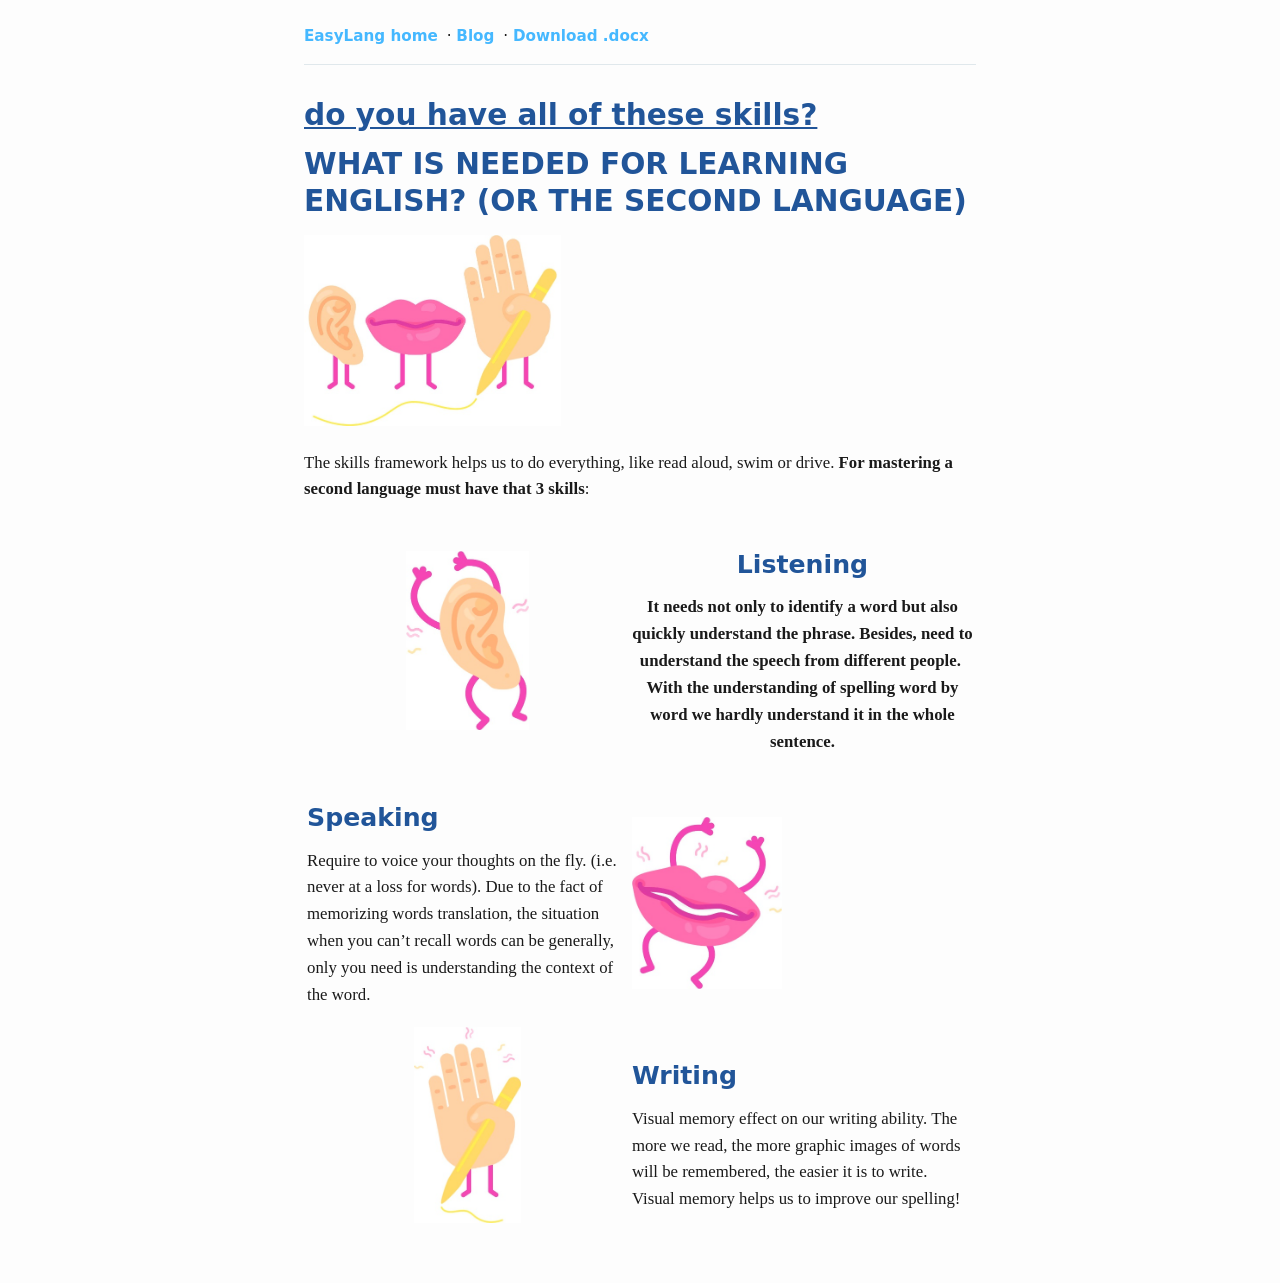
<file: blog/1-what-is-needed-for-learning-english/index.html>
<!DOCTYPE html>
<html lang="en">
<head>
  <meta charset="UTF-8">
  <meta name="viewport" content="width=device-width, initial-scale=1.0">
  <meta name="description" content="do you have all of these skills? WHAT IS NEEDED FOR LEARNING ENGLISH? (OR THE SECOND LANGUAGE) [language skills] The skills framework helps us to do…">
  <meta name="keywords" content="learn languages with YouTube, learn languages with Netflix, language learning, YouTube language learning, Netflix language learning, language learning app, subtitles, vocabulary, EasyLang">
  <meta name="robots" content="index,follow">
  <link rel="canonical" href="https://easylang.app/blog/1-what-is-needed-for-learning-english/">
  <title>WHAT IS NEEDED FOR LEARNING ENGLISH — EasyLang blog</title>
  <meta property="og:type" content="article">
  <meta property="og:url" content="https://easylang.app/blog/1-what-is-needed-for-learning-english/">
  <meta property="og:title" content="WHAT IS NEEDED FOR LEARNING ENGLISH — EasyLang blog">
  <meta property="og:description" content="do you have all of these skills? WHAT IS NEEDED FOR LEARNING ENGLISH? (OR THE SECOND LANGUAGE) [language skills] The skills framework helps us to do…">
  <link rel="shortcut icon" href="../../img/logo/icon128.png" type="image/png">
  <link rel="stylesheet" href="../article.css">
</head>
<body>
  <nav class="top-nav" aria-label="Blog navigation">
    <a href="../../index.html">EasyLang home</a> ·
    <a href="../index.html">Blog</a> ·
    <a href="../blog-articles/1%20WHAT%20IS%20NEEDED%20FOR%20LEARNING%20ENGLISH.docx" download>Download .docx</a>
  </nav>
  <article class="post">
<h1 id="do-you-have-all-of-these-skills"><u>do you have all of these
skills?</u></h1>
<h1 id="what-is-needed-for-learning-english-or-the-second-language">WHAT
IS NEEDED FOR LEARNING ENGLISH? (OR THE SECOND LANGUAGE)</h1>
<p><img src="./media/image1.jpeg"
style="width:2.67454in;height:1.99869in" alt="language skills" /></p>
<p>The skills framework helps us to do everything, like read aloud, swim
or drive. <strong>For mastering a second language must have that 3
skills</strong>:</p>
<table style="width:100%;">
<colgroup>
<col style="width: 48%" />
<col style="width: 51%" />
</colgroup>
<thead>
<tr>
<th style="text-align: center;"><img src="./media/image2.jpeg"
style="width:1.28788in;height:1.85989in"
alt="https://easylang.app/blog/wp-content/uploads/2019/06/Articleillustration12-709x1024.jpg" /></th>
<th><h2 id="listening"><strong>Listening</strong></h2>
<p>It needs not only to identify a word but also quickly understand the
phrase. Besides, need to understand the speech from different
people. <br />
With the understanding of spelling word by word we hardly understand it
in the whole sentence.</p></th>
</tr>
</thead>
<tbody>
<tr>
<td><h2 id="speaking"><strong>Speaking</strong></h2>
<p>Require to voice your thoughts on the fly. (i.e. never at a loss for
words). Due to the fact of memorizing words translation, the situation
when you can’t recall words can be generally, only you need is
understanding the context of the word.</p></td>
<td><h2
id="httpseasylang.appblogwp-contentuploads201906articleillustration13-895x1024.jpg"><img
src="./media/image3.jpeg" style="width:1.56818in;height:1.79367in"
alt="https://easylang.app/blog/wp-content/uploads/2019/06/Articleillustration13-895x1024.jpg" /></h2></td>
</tr>
<tr>
<td style="text-align: center;"><img src="./media/image4.jpeg"
style="width:1.10702in;height:2.04545in"
alt="https://easylang.app/blog/wp-content/uploads/2019/06/Articleillustration14-554x1024.jpg" /></td>
<td><h2 id="writing"><strong>Writing</strong></h2>
<p>Visual memory effect on our writing ability. The more we read, the
more graphic images of words will be remembered, the easier it is to
write. Visual memory helps us to improve our spelling!</p></td>
</tr>
</tbody>
</table>

  </article>
</body>
</html>
</file>
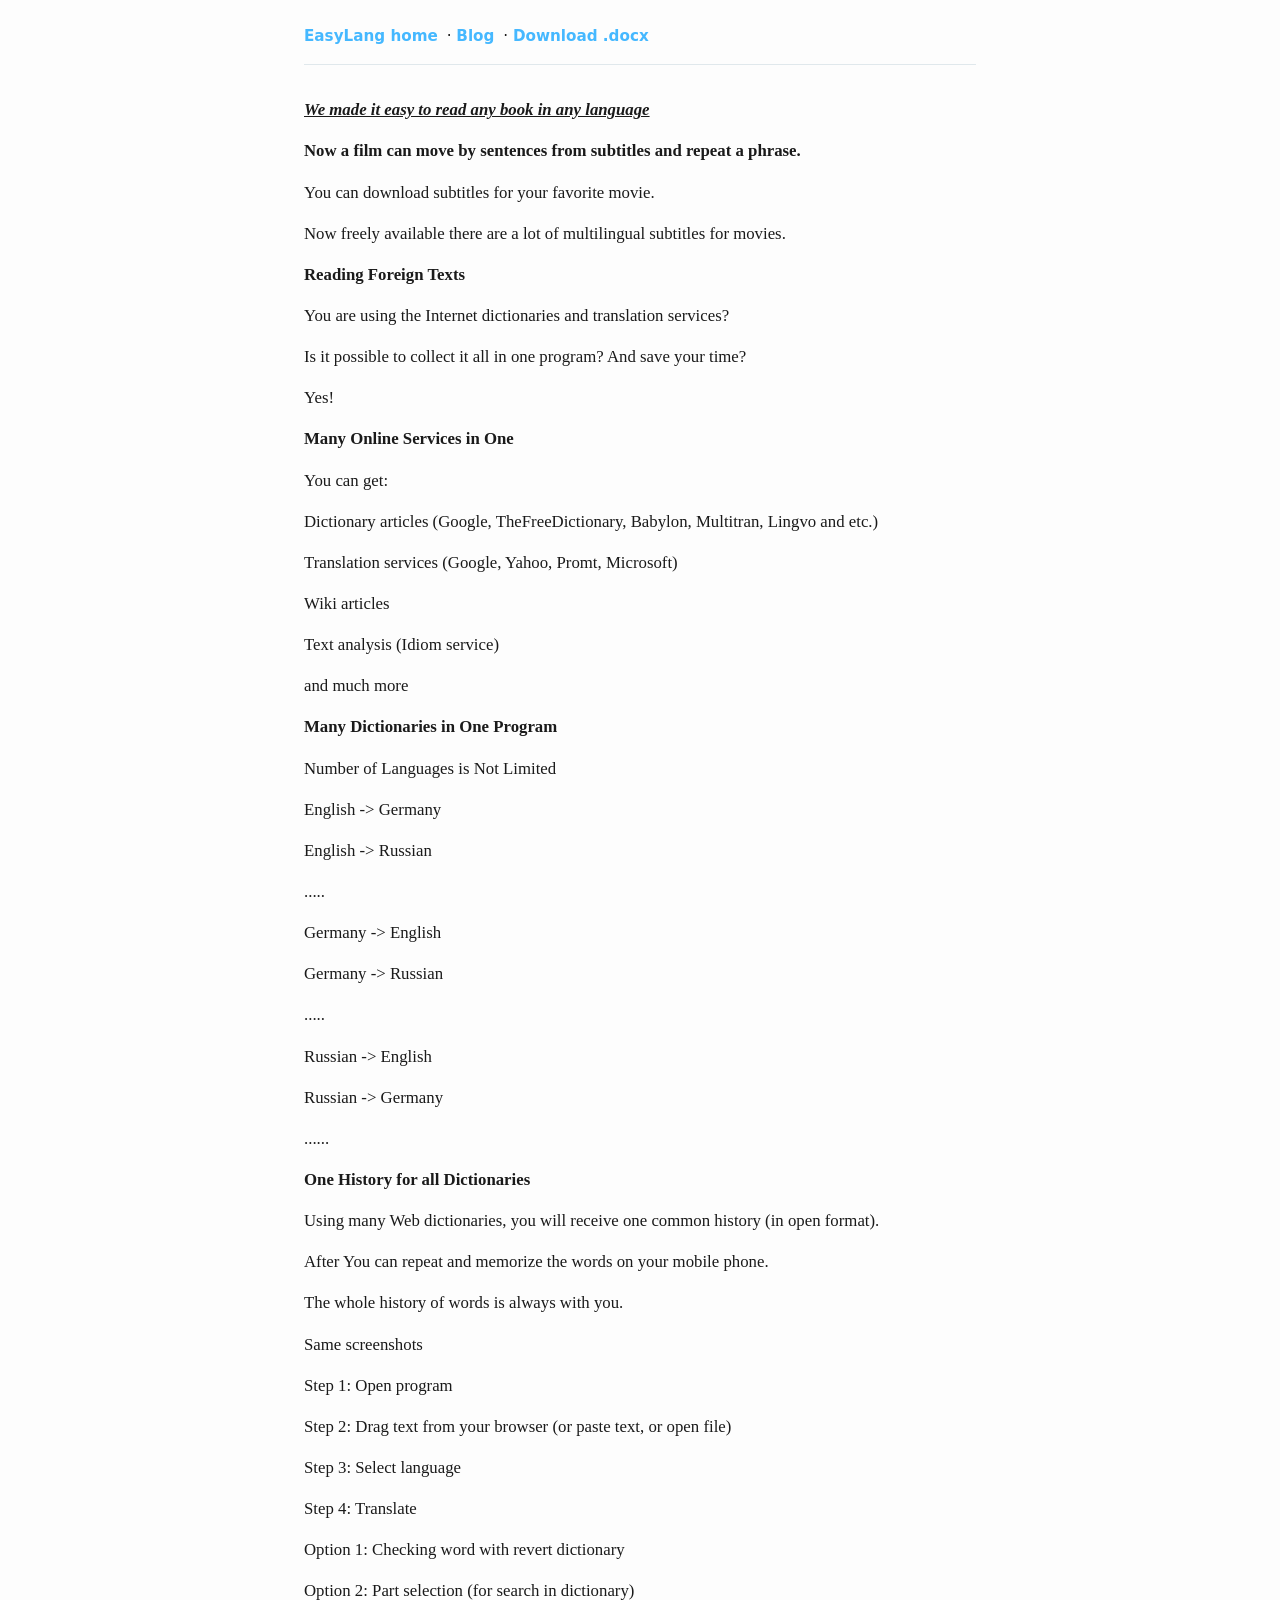
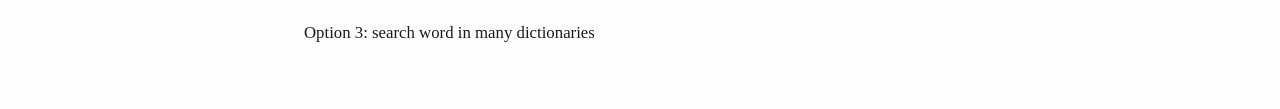
<file: blog/10-now-you-can-watch-a-film-sentence-by-sentence-using-subtitles-and-repeat-any-phrase/index.html>
<!DOCTYPE html>
<html lang="en">
<head>
  <meta charset="UTF-8">
  <meta name="viewport" content="width=device-width, initial-scale=1.0">
  <meta name="description" content="We made it easy to read any book in any language Now a film can move by sentences from subtitles and repeat a phrase. You can download subtitles for your…">
  <meta name="keywords" content="learn languages with YouTube, learn languages with Netflix, language learning, YouTube language learning, Netflix language learning, language learning app, subtitles, vocabulary, EasyLang">
  <meta name="robots" content="index,follow">
  <link rel="canonical" href="https://easylang.app/blog/10-now-you-can-watch-a-film-sentence-by-sentence-using-subtitles-and-repeat-any-phrase/">
  <title>NOW YOU CAN WATCH A FILM SENTENCE BY SENTENCE USING SUBTITLES AND REPEAT ANY PHRASE — EasyLang blog</title>
  <meta property="og:type" content="article">
  <meta property="og:url" content="https://easylang.app/blog/10-now-you-can-watch-a-film-sentence-by-sentence-using-subtitles-and-repeat-any-phrase/">
  <meta property="og:title" content="NOW YOU CAN WATCH A FILM SENTENCE BY SENTENCE USING SUBTITLES AND REPEAT ANY PHRASE — EasyLang blog">
  <meta property="og:description" content="We made it easy to read any book in any language Now a film can move by sentences from subtitles and repeat a phrase. You can download subtitles for your…">
  <link rel="shortcut icon" href="../../img/logo/icon128.png" type="image/png">
  <link rel="stylesheet" href="../article.css">
</head>
<body>
  <nav class="top-nav" aria-label="Blog navigation">
    <a href="../../index.html">EasyLang home</a> ·
    <a href="../index.html">Blog</a> ·
    <a href="../blog-articles/10%20NOW%20YOU%20CAN%20WATCH%20A%20FILM%20SENTENCE%20BY%20SENTENCE%20USING%20SUBTITLES%20AND%20REPEAT%20ANY%20PHRASE.docx" download>Download .docx</a>
  </nav>
  <article class="post">
<p><em><strong><u>We made it easy to read any book in any
language</u></strong></em></p>
<p><strong>Now a film can move by sentences from subtitles and repeat a
phrase.</strong></p>
<p>You can download subtitles for your favorite movie.</p>
<p>Now freely available there are a lot of multilingual subtitles for
movies.</p>
<p><strong>Reading Foreign Texts</strong></p>
<p>You are using the Internet dictionaries and translation services?</p>
<p>Is it possible to collect it all in one program? And save your
time?</p>
<p>Yes!</p>
<p><strong>Many Online Services in One</strong></p>
<p>You can get:</p>
<p>Dictionary articles (Google, TheFreeDictionary, Babylon, Multitran,
Lingvo and etc.)</p>
<p>Translation services (Google, Yahoo, Promt, Microsoft)</p>
<p>Wiki articles</p>
<p>Text analysis (Idiom service)</p>
<p>and much more</p>
<p><strong>Many Dictionaries in One Program</strong></p>
<p>Number of Languages is Not Limited</p>
<p>English -&gt; Germany</p>
<p>English -&gt; Russian</p>
<p>.....</p>
<p>Germany -&gt; English</p>
<p>Germany -&gt; Russian</p>
<p>.....</p>
<p>Russian -&gt; English</p>
<p>Russian -&gt; Germany</p>
<p>......</p>
<p><strong>One History for all Dictionaries</strong></p>
<p>Using many Web dictionaries, you will receive one common history (in
open format).</p>
<p>After You can repeat and memorize the words on your mobile phone.</p>
<p>The whole history of words is always with you.</p>
<p>Same screenshots</p>
<p>Step 1: Open program</p>
<p>Step 2: Drag text from your browser (or paste text, or open file)</p>
<p>Step 3: Select language</p>
<p>Step 4: Translate</p>
<p>Option 1: Checking word with revert dictionary</p>
<p>Option 2: Part selection (for search in dictionary)</p>
<p>Option 3: search word in many dictionaries</p>

  </article>
</body>
</html>
</file>
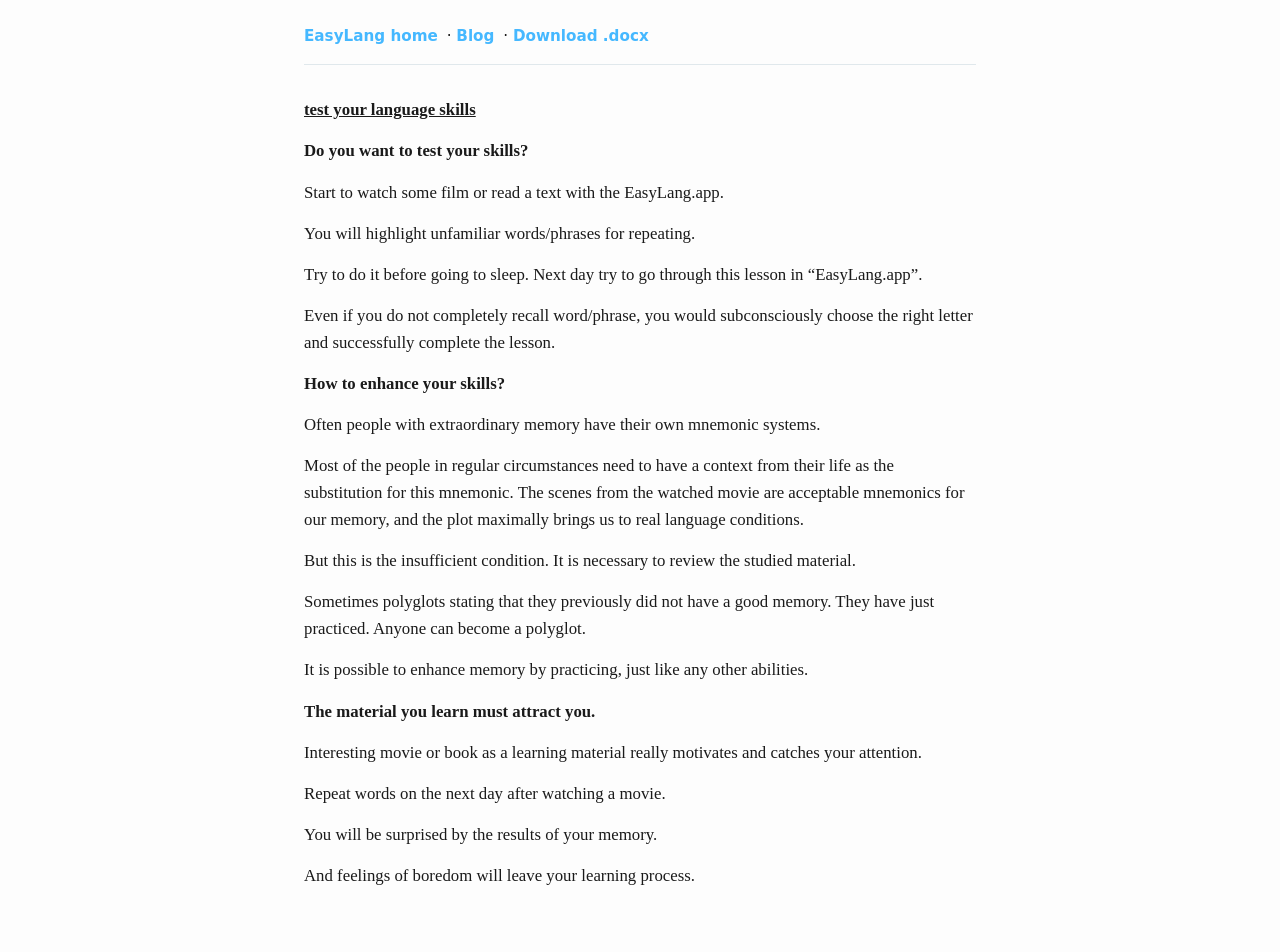
<file: blog/11-do-you-want-to-test-your-abilities/index.html>
<!DOCTYPE html>
<html lang="en">
<head>
  <meta charset="UTF-8">
  <meta name="viewport" content="width=device-width, initial-scale=1.0">
  <meta name="description" content="test your language skills Do you want to test your skills? Start to watch some film or read a text with the EasyLang.app. You will highlight unfamiliar…">
  <meta name="keywords" content="learn languages with YouTube, learn languages with Netflix, language learning, YouTube language learning, Netflix language learning, language learning app, subtitles, vocabulary, EasyLang">
  <meta name="robots" content="index,follow">
  <link rel="canonical" href="https://easylang.app/blog/11-do-you-want-to-test-your-abilities/">
  <title>Do you want to test your abilities — EasyLang blog</title>
  <meta property="og:type" content="article">
  <meta property="og:url" content="https://easylang.app/blog/11-do-you-want-to-test-your-abilities/">
  <meta property="og:title" content="Do you want to test your abilities — EasyLang blog">
  <meta property="og:description" content="test your language skills Do you want to test your skills? Start to watch some film or read a text with the EasyLang.app. You will highlight unfamiliar…">
  <link rel="shortcut icon" href="../../img/logo/icon128.png" type="image/png">
  <link rel="stylesheet" href="../article.css">
</head>
<body>
  <nav class="top-nav" aria-label="Blog navigation">
    <a href="../../index.html">EasyLang home</a> ·
    <a href="../index.html">Blog</a> ·
    <a href="../blog-articles/11%20Do%20you%20want%20to%20test%20your%20abilities.docx" download>Download .docx</a>
  </nav>
  <article class="post">
<p><strong><u>test your language skills</u></strong></p>
<p><strong>Do you want to test your skills?</strong></p>
<p>Start to watch some film or read a text with the EasyLang.app.</p>
<p>You will highlight unfamiliar words/phrases for repeating.</p>
<p>Try to do it before going to sleep. Next day try to go through this
lesson in “EasyLang.app”.</p>
<p>Even if you do not completely recall word/phrase, you would
subconsciously choose the right letter and successfully complete the
lesson.</p>
<p><strong>How to enhance your skills?</strong></p>
<p>Often people with extraordinary memory have their own mnemonic
systems.</p>
<p>Most of the people in regular circumstances need to have a context
from their life as the substitution for this mnemonic. The scenes from
the watched movie are acceptable mnemonics for our memory, and the plot
maximally brings us to real language conditions.</p>
<p>But this is the insufficient condition. It is necessary to review the
studied material.</p>
<p>Sometimes polyglots stating that they previously did not have a good
memory. They have just practiced. Anyone can become a polyglot.</p>
<p>It is possible to enhance memory by practicing, just like any other
abilities.</p>
<p><strong>The material you learn must attract you.</strong></p>
<p>Interesting movie or book as a learning material really motivates and
catches your attention.</p>
<p>Repeat words on the next day after watching a movie.</p>
<p>You will be surprised by the results of your memory.</p>
<p>And feelings of boredom will leave your learning process.</p>

  </article>
</body>
</html>
</file>
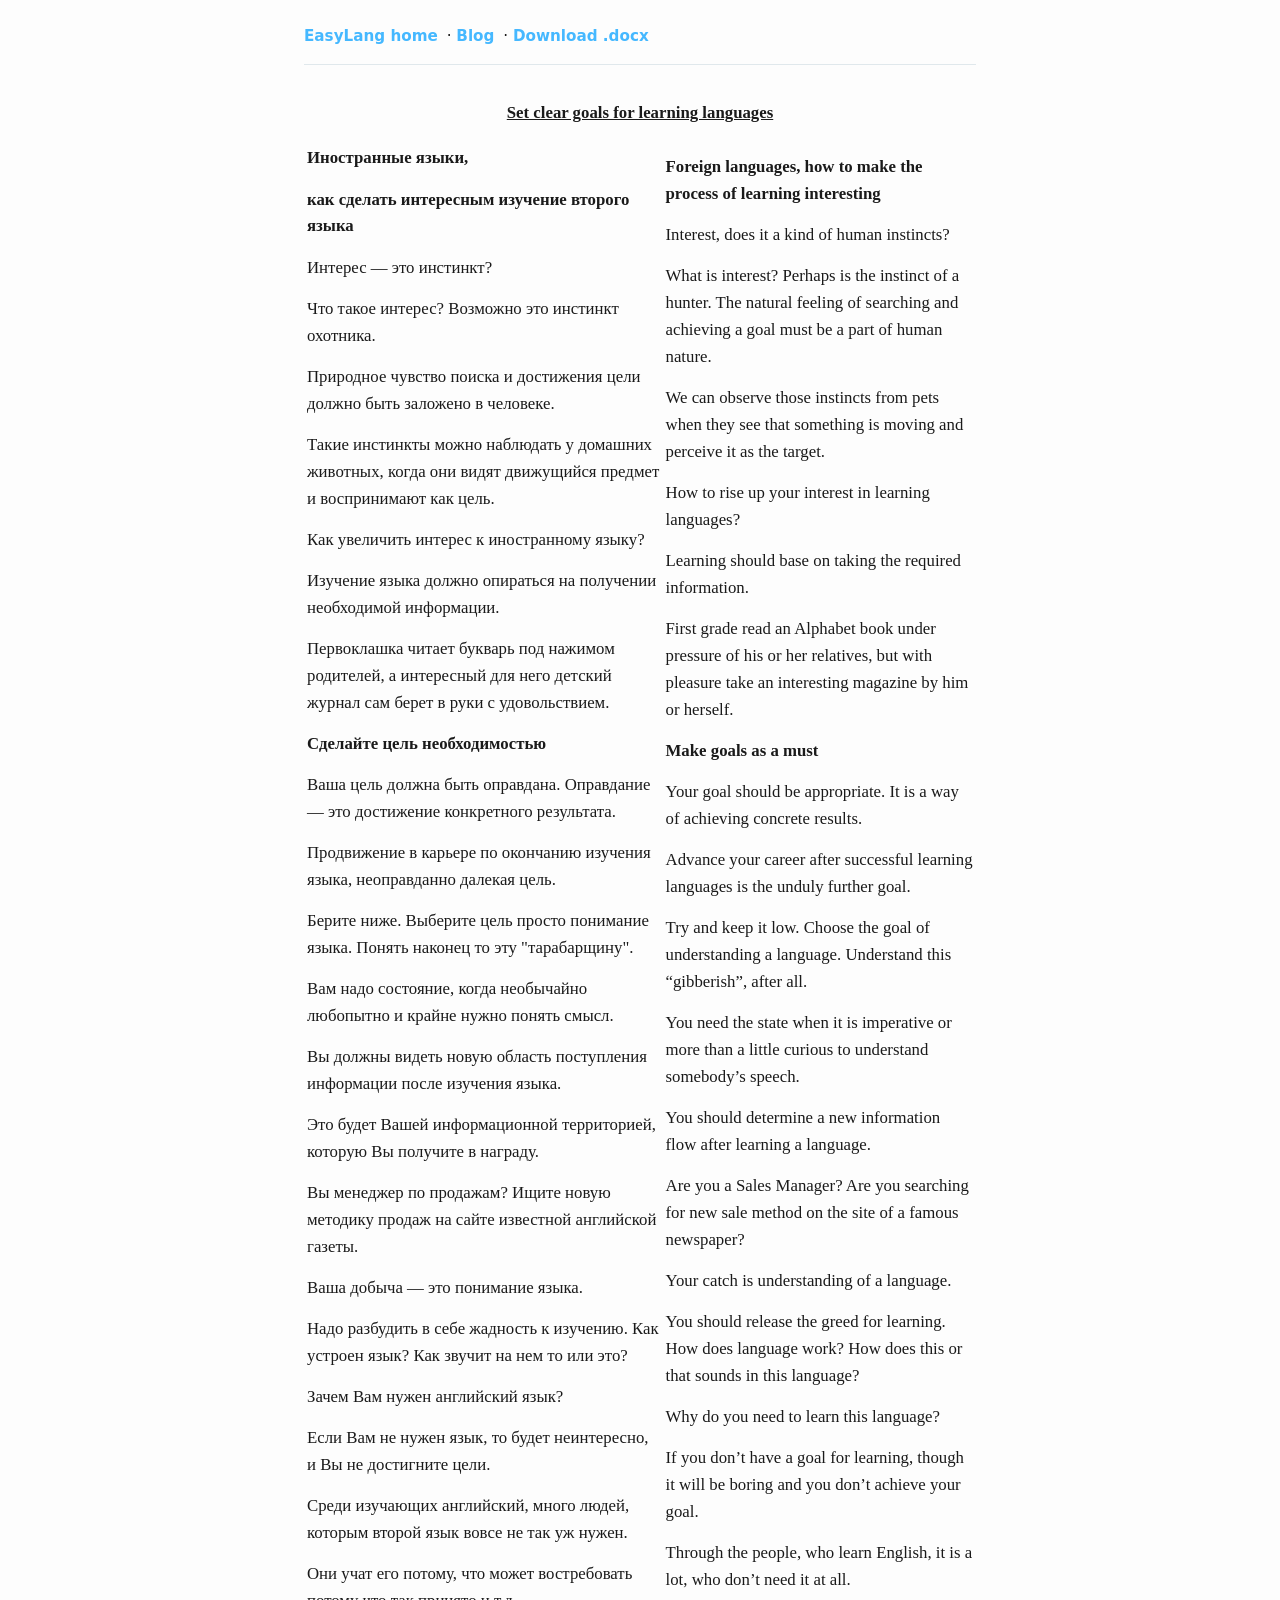
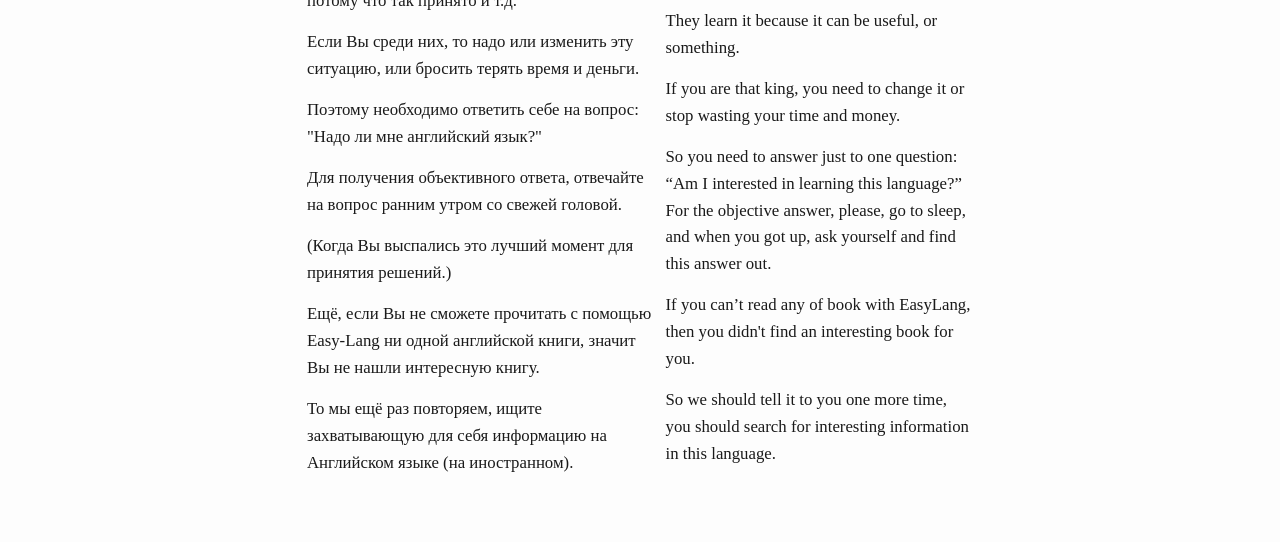
<file: blog/12-how-to-make-the-process-of-learning-interesting/index.html>
<!DOCTYPE html>
<html lang="en">
<head>
  <meta charset="UTF-8">
  <meta name="viewport" content="width=device-width, initial-scale=1.0">
  <meta name="description" content="+--------------------------------------------------------------------------+ | Set clear goals for learning languages |…">
  <meta name="keywords" content="learn languages with YouTube, learn languages with Netflix, language learning, YouTube language learning, Netflix language learning, language learning app, subtitles, vocabulary, EasyLang">
  <meta name="robots" content="index,follow">
  <link rel="canonical" href="https://easylang.app/blog/12-how-to-make-the-process-of-learning-interesting/">
  <title>how to make the process of learning interesting — EasyLang blog</title>
  <meta property="og:type" content="article">
  <meta property="og:url" content="https://easylang.app/blog/12-how-to-make-the-process-of-learning-interesting/">
  <meta property="og:title" content="how to make the process of learning interesting — EasyLang blog">
  <meta property="og:description" content="+--------------------------------------------------------------------------+ | Set clear goals for learning languages |…">
  <link rel="shortcut icon" href="../../img/logo/icon128.png" type="image/png">
  <link rel="stylesheet" href="../article.css">
</head>
<body>
  <nav class="top-nav" aria-label="Blog navigation">
    <a href="../../index.html">EasyLang home</a> ·
    <a href="../index.html">Blog</a> ·
    <a href="../blog-articles/12%20how%20to%20make%20the%20process%20of%20learning%20interesting.docx" download>Download .docx</a>
  </nav>
  <article class="post">
<table style="width:100%;">
<colgroup>
<col style="width: 53%" />
<col style="width: 46%" />
</colgroup>
<thead>
<tr>
<th colspan="2"><strong><u>Set clear goals for learning
languages</u></strong></th>
</tr>
</thead>
<tbody>
<tr>
<td><p><strong>Иностранные языки,</strong></p>
<p><strong>как сделать интересным изучение второго языка</strong></p>
<p>Интерес — это инстинкт?</p>
<p>Что такое интерес? Возможно это инстинкт охотника.</p>
<p>Природное чувство поиска и достижения цели должно быть заложено в
человеке.</p>
<p>Такие инстинкты можно наблюдать у домашних животных, когда они видят
движущийся предмет и воспринимают как цель.</p>
<p>Как увеличить интерес к иностранному языку?</p>
<p>Изучение языка должно опираться на получении необходимой
информации.</p>
<p>Первоклашка читает букварь под нажимом родителей, а интересный для
него детский журнал сам берет в руки с удовольствием.</p>
<p><strong>Сделайте цель необходимостью</strong></p>
<p>Ваша цель должна быть оправдана. Оправдание — это достижение
конкретного результата.</p>
<p>Продвижение в карьере по окончанию изучения языка, неоправданно
далекая цель.</p>
<p>Берите ниже. Выберите цель просто понимание языка. Понять наконец то
эту "тарабарщину".</p>
<p>Вам надо состояние, когда необычайно любопытно и крайне нужно понять
смысл.</p>
<p>Вы должны видеть новую область поступления информации после изучения
языка.</p>
<p>Это будет Вашей информационной территорией, которую Вы получите в
награду.</p>
<p>Вы менеджер по продажам? Ищите новую методику продаж на сайте
известной английской газеты.</p>
<p>Ваша добыча — это понимание языка.</p>
<p>Надо разбудить в себе жадность к изучению. Как устроен язык? Как
звучит на нем то или это?</p>
<p>Зачем Вам нужен английский язык?</p>
<p>Если Вам не нужен язык, то будет неинтересно, и Вы не достигните
цели.</p>
<p>Среди изучающих английский, много людей, которым второй язык вовсе не
так уж нужен.</p>
<p>Они учат его потому, что может востребовать потому что так принято и
т.д.</p>
<p>Если Вы среди них, то надо или изменить эту ситуацию, или бросить
терять время и деньги.</p>
<p>Поэтому необходимо ответить себе на вопрос: "Надо ли мне английский
язык?"</p>
<p>Для получения объективного ответа, отвечайте на вопрос ранним утром
со свежей головой.</p>
<p>(Когда Вы выспались это лучший момент для принятия решений.)</p>
<p>Ещё, если Вы не сможете прочитать с помощью Easy-Lang ни одной
английской книги, значит Вы не нашли интересную книгу.</p>
<p>То мы ещё раз повторяем, ищите захватывающую для себя информацию на
Английском языке (на иностранном).</p></td>
<td><p><strong>Foreign languages, how to make the process of learning
interesting</strong></p>
<p>Interest, does it a kind of human instincts?</p>
<p>What is interest? Perhaps is the instinct of a hunter. The natural
feeling of searching and achieving a goal must be a part of human
nature.</p>
<p>We can observe those instincts from pets when they see that something
is moving and perceive it as the target.</p>
<p>How to rise up your interest in learning languages?</p>
<p>Learning should base on taking the required information.</p>
<p>First grade read an Alphabet book under pressure of his or her
relatives, but with pleasure take an interesting magazine by him or
herself.</p>
<p><strong>Make goals as a must</strong></p>
<p>Your goal should be appropriate. It is a way of achieving concrete
results.</p>
<p>Advance your career after successful learning languages is the unduly
further goal.</p>
<p>Try and keep it low. Choose the goal of understanding a language.
Understand this “gibberish”, after all.</p>
<p>You need the state when it is imperative or more than a little
curious to understand somebody’s speech.</p>
<p>You should determine a new information flow after learning a
language.</p>
<p>Are you a Sales Manager? Are you searching for new sale method on the
site of a famous newspaper?</p>
<p>Your catch is understanding of a language.</p>
<p>You should release the greed for learning. How does language work?
How does this or that sounds in this language?</p>
<p>Why do you need to learn this language?</p>
<p>If you don’t have a goal for learning, though it will be boring and
you don’t achieve your goal.</p>
<p>Through the people, who learn English, it is a lot, who don’t need it
at all.</p>
<p>They learn it because it can be useful, or something.</p>
<p>If you are that king, you need to change it or stop wasting your time
and money.</p>
<p>So you need to answer just to one question: “Am I interested in
learning this language?” For the objective answer, please, go to sleep,
and when you got up, ask yourself and find this answer out.</p>
<p>If you can’t read any of book with EasyLang, then you didn't find an
interesting book for you.</p>
<p>So we should tell it to you one more time, you should search for
interesting information in this language.</p></td>
</tr>
</tbody>
</table>

  </article>
</body>
</html>
</file>
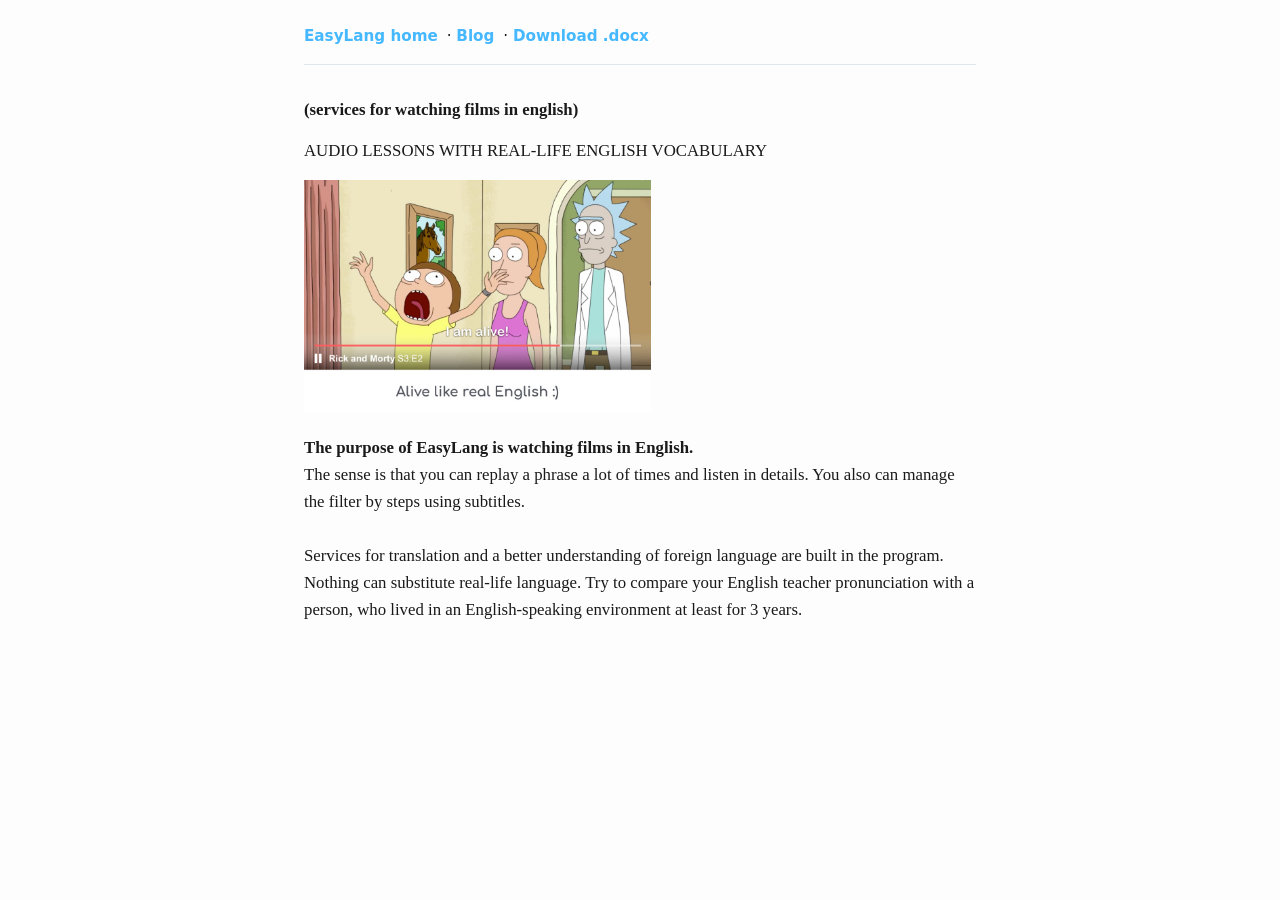
<file: blog/2-audio-lessons-with-real/index.html>
<!DOCTYPE html>
<html lang="en">
<head>
  <meta charset="UTF-8">
  <meta name="viewport" content="width=device-width, initial-scale=1.0">
  <meta name="description" content="(services for watching films in english) AUDIO LESSONS WITH REAL-LIFE ENGLISH VOCABULARY…">
  <meta name="keywords" content="learn languages with YouTube, learn languages with Netflix, language learning, YouTube language learning, Netflix language learning, language learning app, subtitles, vocabulary, EasyLang">
  <meta name="robots" content="index,follow">
  <link rel="canonical" href="https://easylang.app/blog/2-audio-lessons-with-real/">
  <title>AUDIO LESSONS WITH REAL — EasyLang blog</title>
  <meta property="og:type" content="article">
  <meta property="og:url" content="https://easylang.app/blog/2-audio-lessons-with-real/">
  <meta property="og:title" content="AUDIO LESSONS WITH REAL — EasyLang blog">
  <meta property="og:description" content="(services for watching films in english) AUDIO LESSONS WITH REAL-LIFE ENGLISH VOCABULARY…">
  <link rel="shortcut icon" href="../../img/logo/icon128.png" type="image/png">
  <link rel="stylesheet" href="../article.css">
</head>
<body>
  <nav class="top-nav" aria-label="Blog navigation">
    <a href="../../index.html">EasyLang home</a> ·
    <a href="../index.html">Blog</a> ·
    <a href="../blog-articles/2%20AUDIO%20LESSONS%20WITH%20REAL.docx" download>Download .docx</a>
  </nav>
  <article class="post">
<p><strong>(services for watching films in english)</strong></p>
<p>AUDIO LESSONS WITH REAL-LIFE ENGLISH VOCABULARY</p>
<p><img src="./media/image1.jpeg"
style="width:3.61364in;height:2.42255in"
alt="https://easylang.app/blog/wp-content/uploads/2019/06/Articleillustration22-1-1024x688.jpg" /></p>
<p><strong>The purpose of EasyLang is watching films in
English.</strong> <br />
The sense is that you can replay a phrase a lot of times and listen in
details. You also can<strong> </strong>manage the filter by steps using
subtitles.<br />
<br />
Services for translation and a better understanding of foreign language
are built in the program. Nothing can substitute real-life language. Try
to compare your English teacher pronunciation with a person, who lived
in an English-speaking environment at least for 3 years.</p>

  </article>
</body>
</html>
</file>
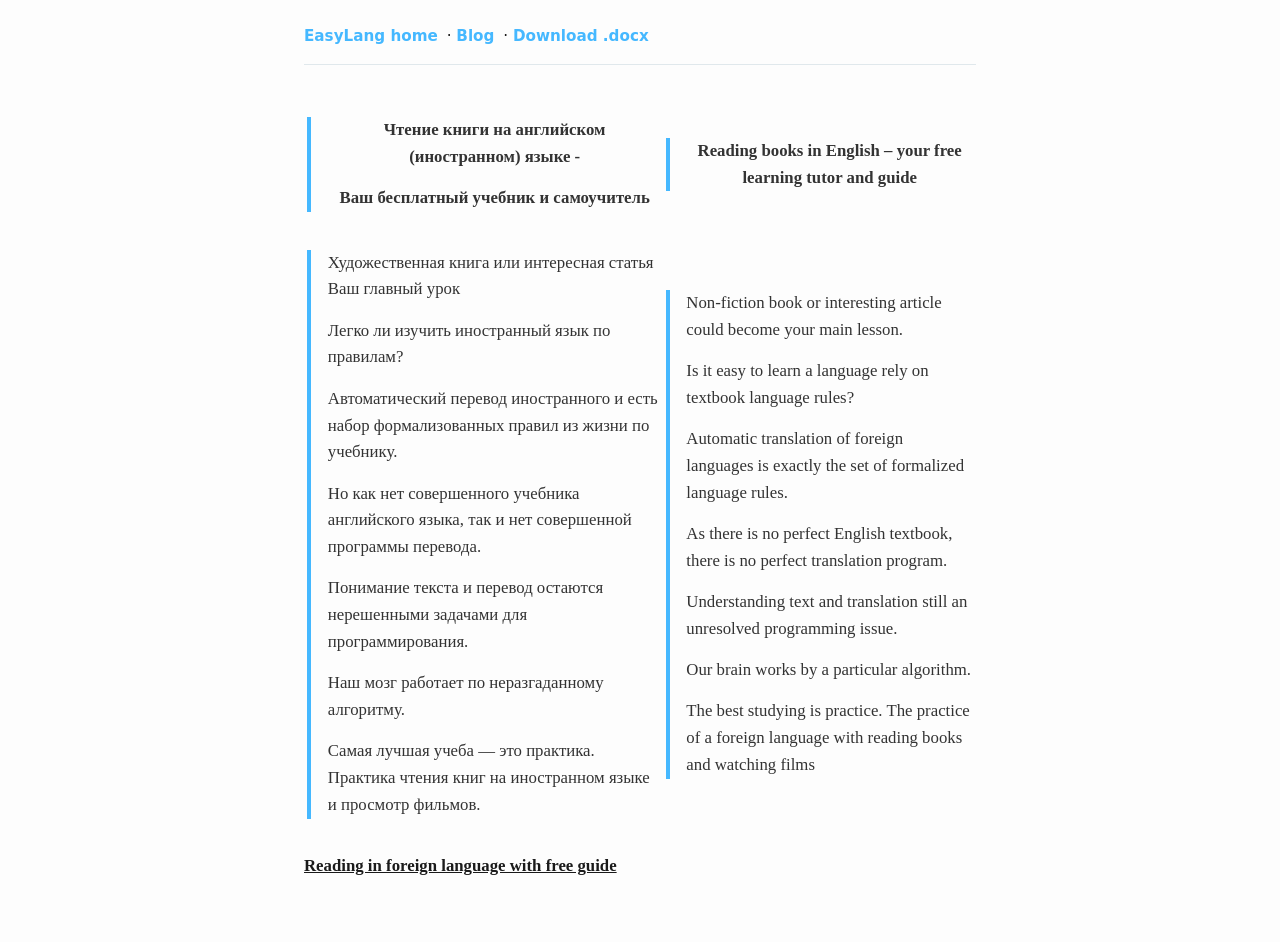
<file: blog/3-free-learning-tutor-and-guide/index.html>
<!DOCTYPE html>
<html lang="en">
<head>
  <meta charset="UTF-8">
  <meta name="viewport" content="width=device-width, initial-scale=1.0">
  <meta name="description" content="+-------------------------------------+--------------------------------+ | Чтение книги на английском | Reading books in English – | | (иностранном)…">
  <meta name="keywords" content="learn languages with YouTube, learn languages with Netflix, language learning, YouTube language learning, Netflix language learning, language learning app, subtitles, vocabulary, EasyLang">
  <meta name="robots" content="index,follow">
  <link rel="canonical" href="https://easylang.app/blog/3-free-learning-tutor-and-guide/">
  <title>Free learning tutor and guide — EasyLang blog</title>
  <meta property="og:type" content="article">
  <meta property="og:url" content="https://easylang.app/blog/3-free-learning-tutor-and-guide/">
  <meta property="og:title" content="Free learning tutor and guide — EasyLang blog">
  <meta property="og:description" content="+-------------------------------------+--------------------------------+ | Чтение книги на английском | Reading books in English – | | (иностранном)…">
  <link rel="shortcut icon" href="../../img/logo/icon128.png" type="image/png">
  <link rel="stylesheet" href="../article.css">
</head>
<body>
  <nav class="top-nav" aria-label="Blog navigation">
    <a href="../../index.html">EasyLang home</a> ·
    <a href="../index.html">Blog</a> ·
    <a href="../blog-articles/3%20Free%20learning%20tutor%20and%20guide.docx" download>Download .docx</a>
  </nav>
  <article class="post">
<table>
<colgroup>
<col style="width: 53%" />
<col style="width: 46%" />
</colgroup>
<thead>
<tr>
<th><blockquote>
<p><strong>Чтение книги на английском (иностранном) языке -</strong></p>
<p><strong>Ваш бесплатный учебник и самоучитель</strong></p>
</blockquote></th>
<th><blockquote>
<p><strong>Reading books in English – your free learning tutor and
guide</strong></p>
</blockquote></th>
</tr>
</thead>
<tbody>
<tr>
<td><blockquote>
<p>Художественная книга или интересная статья Ваш главный урок</p>
<p>Легко ли изучить иностранный язык по правилам?</p>
<p>Автоматический перевод иностранного и есть набор формализованных
правил из жизни по учебнику.</p>
<p>Но как нет совершенного учебника английского языка, так и нет
совершенной программы перевода.</p>
<p>Понимание текста и перевод остаются нерешенными задачами для
программирования.</p>
<p>Наш мозг работает по неразгаданному алгоритму.</p>
<p>Самая лучшая учеба — это практика. Практика чтения книг на
иностранном языке и просмотр фильмов.</p>
</blockquote></td>
<td><blockquote>
<p>Non-fiction book or interesting article could become your main
lesson.</p>
<p>Is it easy to learn a language rely on textbook language rules?</p>
<p>Automatic translation of foreign languages is exactly the set of
formalized language rules.</p>
<p>As there is no perfect English textbook, there is no perfect
translation program.</p>
<p>Understanding text and translation still an unresolved programming
issue.</p>
<p>Our brain works by a particular algorithm.</p>
<p>The best studying is practice. The practice of a foreign language
with reading books and watching films</p>
</blockquote></td>
</tr>
</tbody>
</table>
<p><strong><u>Reading in foreign language with free
guide</u></strong></p>

  </article>
</body>
</html>
</file>
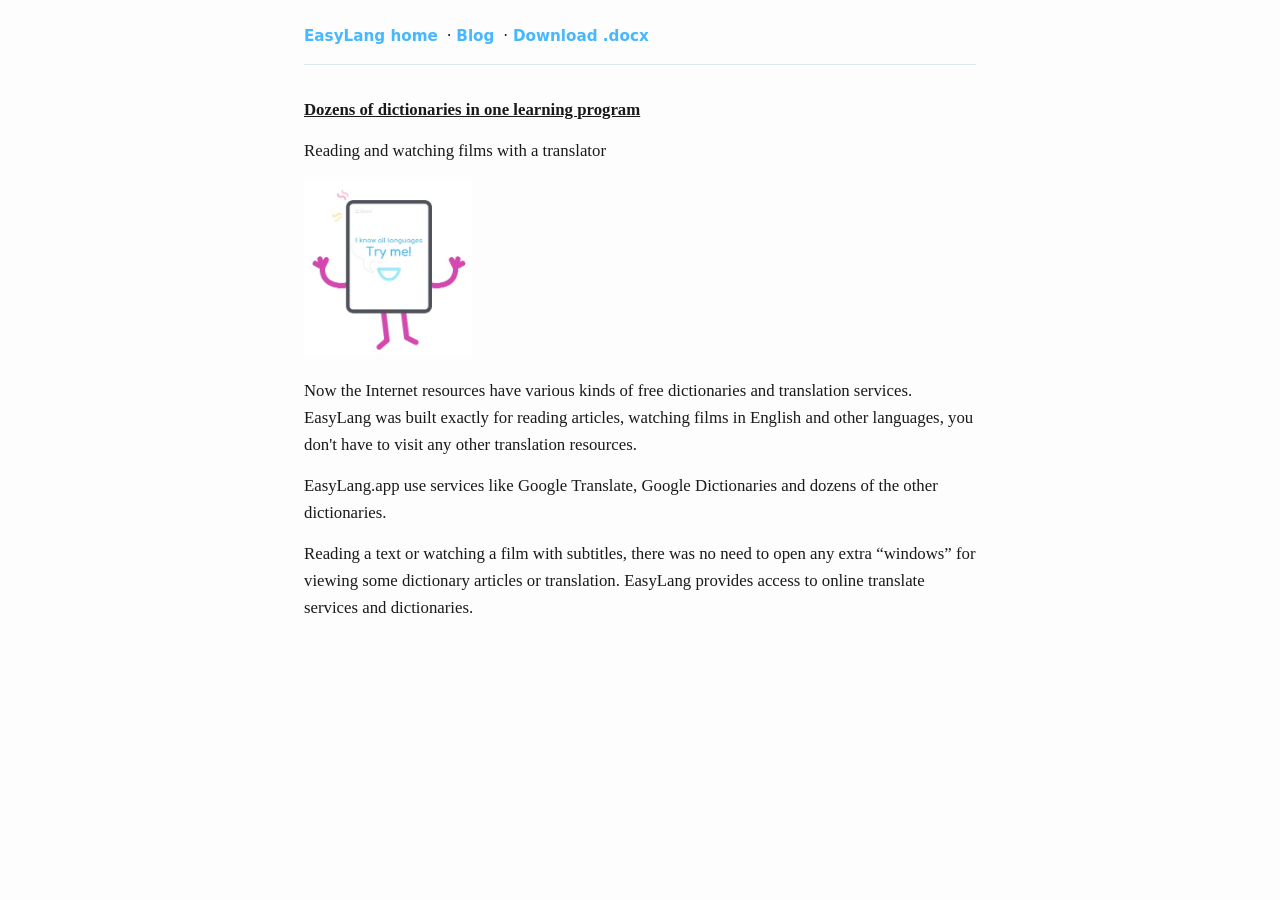
<file: blog/4-reading-and-watching-films-with-a-translator/index.html>
<!DOCTYPE html>
<html lang="en">
<head>
  <meta charset="UTF-8">
  <meta name="viewport" content="width=device-width, initial-scale=1.0">
  <meta name="description" content="Dozens of dictionaries in one learning program Reading and watching films with a translator…">
  <meta name="keywords" content="learn languages with YouTube, learn languages with Netflix, language learning, YouTube language learning, Netflix language learning, language learning app, subtitles, vocabulary, EasyLang">
  <meta name="robots" content="index,follow">
  <link rel="canonical" href="https://easylang.app/blog/4-reading-and-watching-films-with-a-translator/">
  <title>Reading and watching films with a translator — EasyLang blog</title>
  <meta property="og:type" content="article">
  <meta property="og:url" content="https://easylang.app/blog/4-reading-and-watching-films-with-a-translator/">
  <meta property="og:title" content="Reading and watching films with a translator — EasyLang blog">
  <meta property="og:description" content="Dozens of dictionaries in one learning program Reading and watching films with a translator…">
  <link rel="shortcut icon" href="../../img/logo/icon128.png" type="image/png">
  <link rel="stylesheet" href="../article.css">
</head>
<body>
  <nav class="top-nav" aria-label="Blog navigation">
    <a href="../../index.html">EasyLang home</a> ·
    <a href="../index.html">Blog</a> ·
    <a href="../blog-articles/4%20Reading%20and%20watching%20films%20with%20a%20translator.docx" download>Download .docx</a>
  </nav>
  <article class="post">
<p><strong><u>Dozens of dictionaries in one learning
program</u></strong></p>
<p>Reading and watching films with a translator</p>
<p><img src="./media/image1.jpeg" style="width:1.75in;height:1.8259in"
alt="https://easylang.app/blog/wp-content/uploads/2019/06/Articleillustration4-2-972x1024.jpg" /></p>
<p>Now the Internet resources have various kinds of free dictionaries
and translation services. EasyLang was built exactly for reading
articles, watching films in English and other languages, you don't have
to visit any other translation resources.</p>
<p>EasyLang.app use services like Google Translate, Google Dictionaries
and dozens of the other dictionaries.</p>
<p>Reading a text or watching a film with subtitles, there was no need
to open any extra “windows” for viewing some dictionary articles or
translation. EasyLang provides access to online translate services and
dictionaries.</p>

  </article>
</body>
</html>
</file>
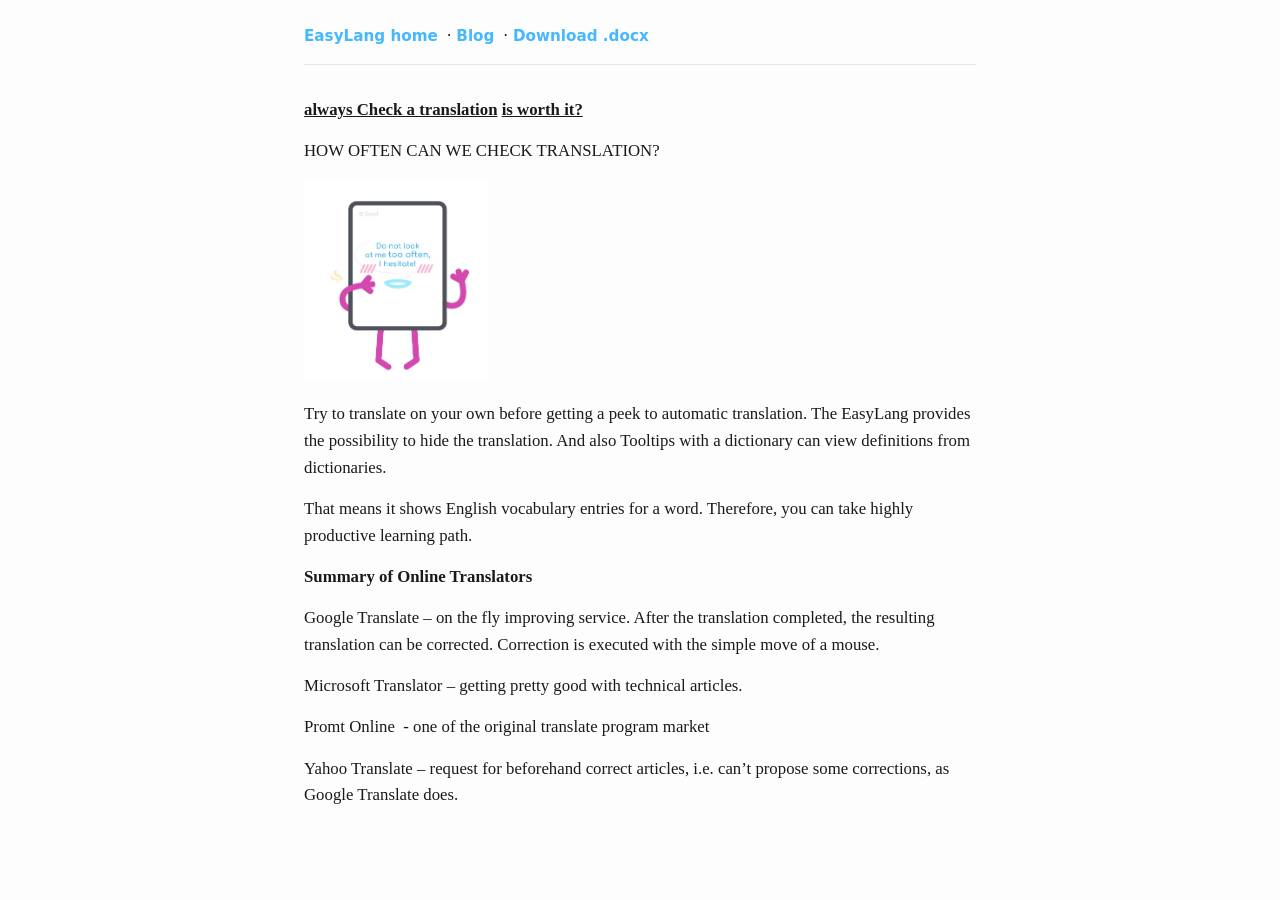
<file: blog/5-how-often-can-we-check-a-translation/index.html>
<!DOCTYPE html>
<html lang="en">
<head>
  <meta charset="UTF-8">
  <meta name="viewport" content="width=device-width, initial-scale=1.0">
  <meta name="description" content="always Check a translation is worth it? HOW OFTEN CAN WE CHECK TRANSLATION?…">
  <meta name="keywords" content="learn languages with YouTube, learn languages with Netflix, language learning, YouTube language learning, Netflix language learning, language learning app, subtitles, vocabulary, EasyLang">
  <meta name="robots" content="index,follow">
  <link rel="canonical" href="https://easylang.app/blog/5-how-often-can-we-check-a-translation/">
  <title>how often can we Check a translation — EasyLang blog</title>
  <meta property="og:type" content="article">
  <meta property="og:url" content="https://easylang.app/blog/5-how-often-can-we-check-a-translation/">
  <meta property="og:title" content="how often can we Check a translation — EasyLang blog">
  <meta property="og:description" content="always Check a translation is worth it? HOW OFTEN CAN WE CHECK TRANSLATION?…">
  <link rel="shortcut icon" href="../../img/logo/icon128.png" type="image/png">
  <link rel="stylesheet" href="../article.css">
</head>
<body>
  <nav class="top-nav" aria-label="Blog navigation">
    <a href="../../index.html">EasyLang home</a> ·
    <a href="../index.html">Blog</a> ·
    <a href="../blog-articles/5%20how%20often%20can%20we%20Check%20a%20translation.docx" download>Download .docx</a>
  </nav>
  <article class="post">
<p><strong><u>always Check a translation</u></strong> <strong><u>is
worth it?</u></strong></p>
<p>HOW OFTEN CAN WE CHECK TRANSLATION?</p>
<p><img src="./media/image1.jpeg"
style="width:1.92424in;height:2.06761in"
alt="http://easylang.app/blog/wp-content/uploads/2019/06/Articleillustration5-944x1024.jpg" /></p>
<p>Try to translate on your own before getting a peek to automatic
translation. The EasyLang provides the possibility to hide the
translation. And also Tooltips with a dictionary can view definitions
from dictionaries.</p>
<p>That means it shows English vocabulary entries for a word. Therefore,
you can take highly productive learning path.</p>
<p><strong>Summary of Online Translators</strong></p>
<p>Google Translate – on the fly improving service. After the
translation completed, the resulting translation can be corrected.
Correction is executed with the simple move of a mouse.</p>
<p>Microsoft Translator – getting pretty good with technical
articles.</p>
<p>Promt Online  - one of the original translate program market</p>
<p>Yahoo Translate – request for beforehand correct articles, i.e. can’t
propose some corrections, as Google Translate does.</p>

  </article>
</body>
</html>
</file>
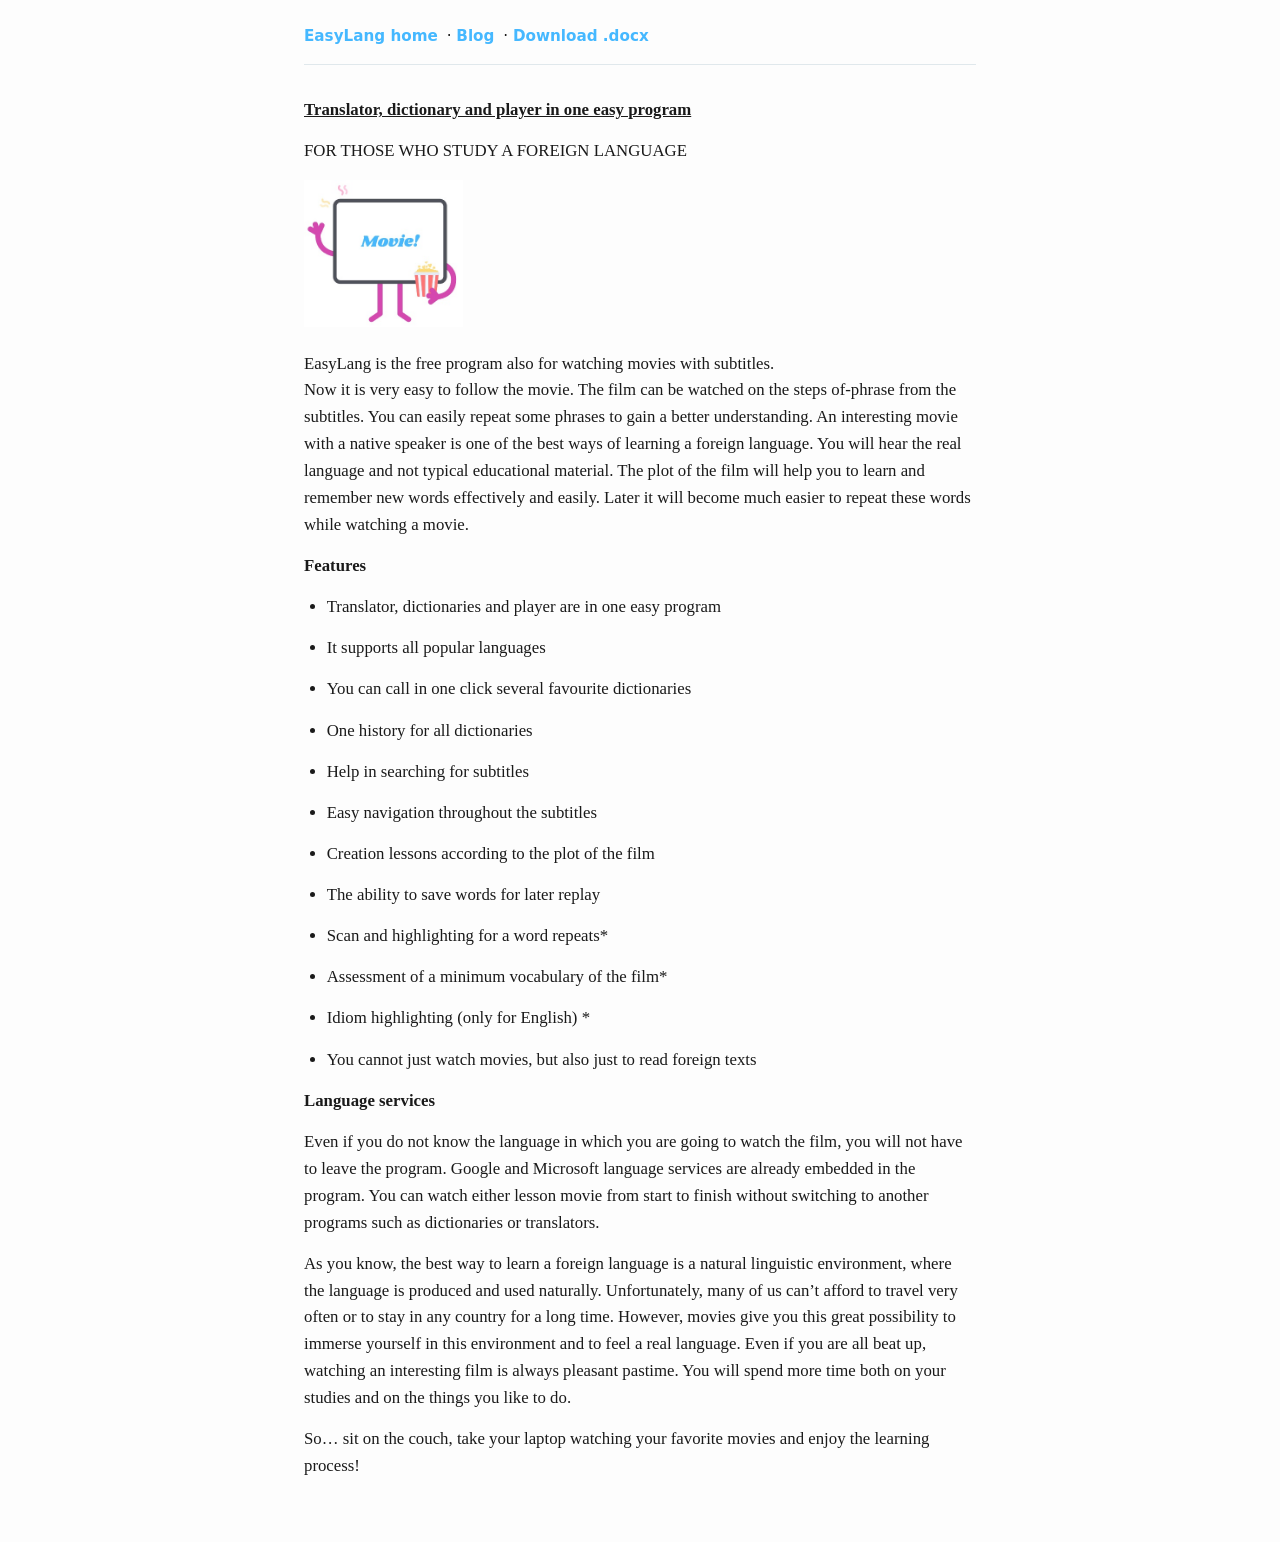
<file: blog/6-for-those-who-study-foreign-lang/index.html>
<!DOCTYPE html>
<html lang="en">
<head>
  <meta charset="UTF-8">
  <meta name="viewport" content="width=device-width, initial-scale=1.0">
  <meta name="description" content="Translator, dictionary and player in one easy program FOR THOSE WHO STUDY A FOREIGN LANGUAGE [Watch English movie] EasyLang is the free program also for…">
  <meta name="keywords" content="learn languages with YouTube, learn languages with Netflix, language learning, YouTube language learning, Netflix language learning, language learning app, subtitles, vocabulary, EasyLang">
  <meta name="robots" content="index,follow">
  <link rel="canonical" href="https://easylang.app/blog/6-for-those-who-study-foreign-lang/">
  <title>for those who study foreign lang — EasyLang blog</title>
  <meta property="og:type" content="article">
  <meta property="og:url" content="https://easylang.app/blog/6-for-those-who-study-foreign-lang/">
  <meta property="og:title" content="for those who study foreign lang — EasyLang blog">
  <meta property="og:description" content="Translator, dictionary and player in one easy program FOR THOSE WHO STUDY A FOREIGN LANGUAGE [Watch English movie] EasyLang is the free program also for…">
  <link rel="shortcut icon" href="../../img/logo/icon128.png" type="image/png">
  <link rel="stylesheet" href="../article.css">
</head>
<body>
  <nav class="top-nav" aria-label="Blog navigation">
    <a href="../../index.html">EasyLang home</a> ·
    <a href="../index.html">Blog</a> ·
    <a href="../blog-articles/6%20for%20those%20who%20study%20foreign%20lang.docx" download>Download .docx</a>
  </nav>
  <article class="post">
<p><strong><u>Translator, dictionary and player in one easy
program</u></strong></p>
<p>FOR THOSE WHO STUDY A FOREIGN LANGUAGE</p>
<p><img src="./media/image1.jpeg"
style="width:1.65909in;height:1.53984in"
alt="Watch English movie" /></p>
<p>EasyLang is the free program also for watching movies with
subtitles. <br />
Now it is very easy to follow the movie. The film can be watched on the
steps of-phrase from the subtitles. You can easily repeat some phrases
to gain a better understanding. An interesting movie with a native
speaker is one of the best ways of learning a foreign language. You will
hear the real language and not typical educational material. The plot of
the film will help you to learn and remember new words effectively and
easily. Later it will become much easier to repeat these words while
watching a movie.</p>
<p><strong>Features</strong></p>
<ul>
<li><p>Translator, dictionaries and player are in one easy
program</p></li>
<li><p>It supports all popular languages</p></li>
<li><p>You can call in one click several favourite dictionaries</p></li>
<li><p>One history for all dictionaries</p></li>
<li><p>Help in searching for subtitles</p></li>
<li><p>Easy navigation throughout the subtitles</p></li>
<li><p>Creation lessons according to the plot of the film</p></li>
<li><p>The ability to save words for later replay</p></li>
<li><p>Scan and highlighting for a word repeats*</p></li>
<li><p>Assessment of a minimum vocabulary of the film*</p></li>
<li><p>Idiom highlighting (only for English) *</p></li>
<li><p>You cannot just watch movies, but also just to read foreign
texts</p></li>
</ul>
<p><strong>Language services</strong></p>
<p>Even if you do not know the language in which you are going to watch
the film, you will not have to leave the program. Google and Microsoft
language services are already embedded in the program. You can watch
either lesson movie from start to finish without switching to another
programs such as dictionaries or translators.</p>
<p>As you know, the best way to learn a foreign language is a natural
linguistic environment, where the language is produced and used
naturally. Unfortunately, many of us can’t afford to travel very often
or to stay in any country for a long time. However, movies give you this
great possibility to immerse yourself in this environment and to feel a
real language. Even if you are all beat up, watching an interesting film
is always pleasant pastime. You will spend more time both on your
studies and on the things you like to do.</p>
<p>So… sit on the couch, take your laptop watching your favorite movies
and enjoy the learning process!</p>

  </article>
</body>
</html>
</file>
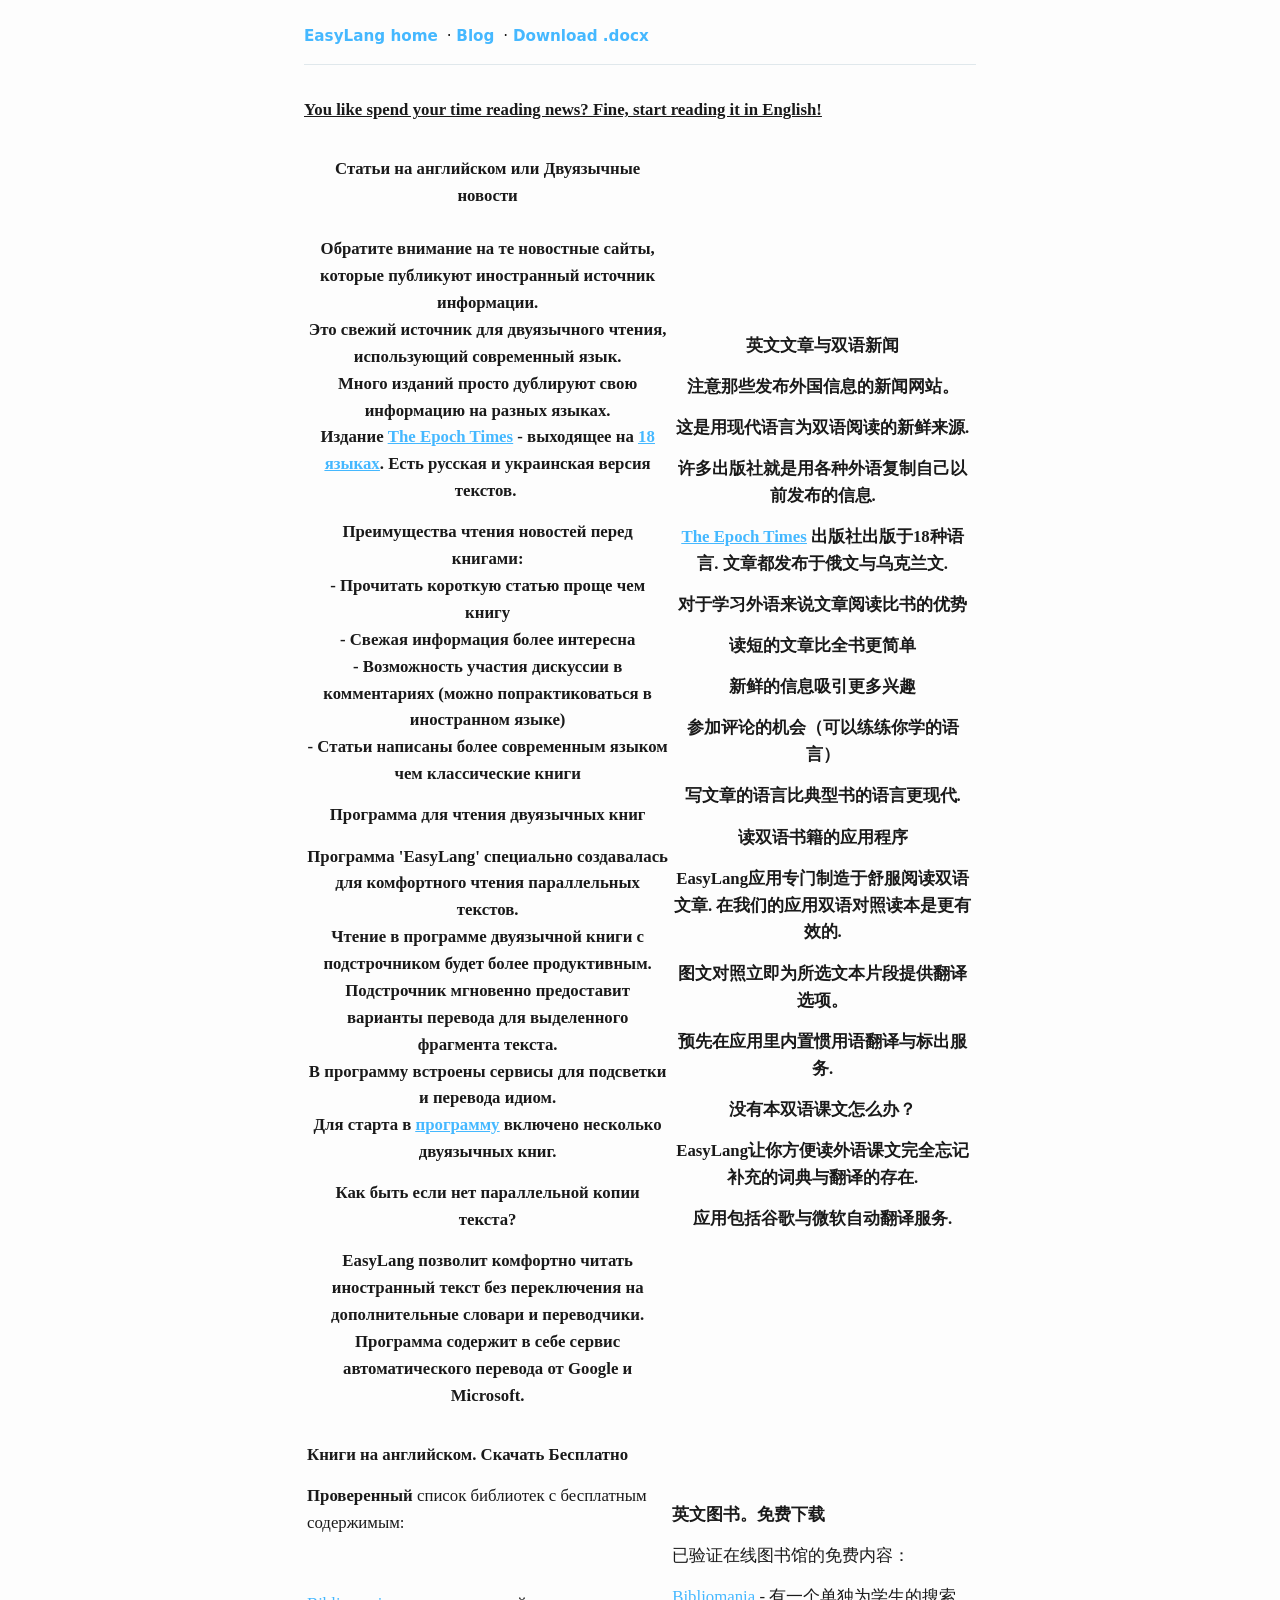
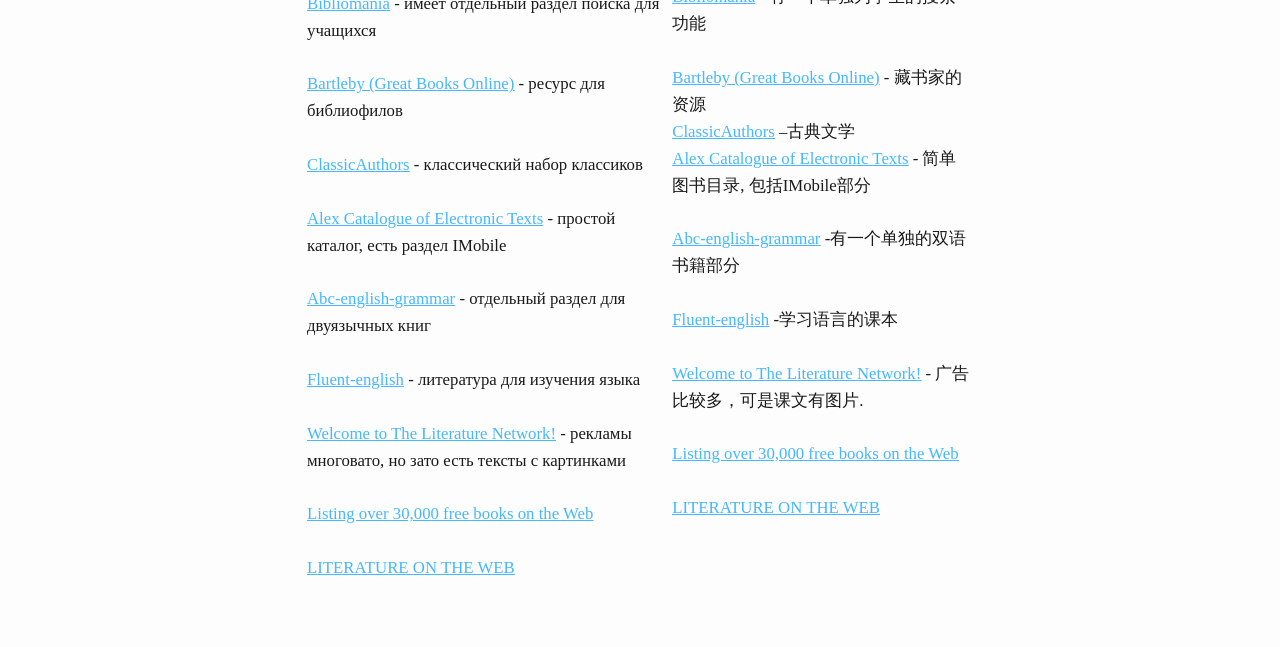
<file: blog/7-英文文章与双语新闻/index.html>
<!DOCTYPE html>
<html lang="en">
<head>
  <meta charset="UTF-8">
  <meta name="viewport" content="width=device-width, initial-scale=1.0">
  <meta name="description" content="You like spend your time reading news? Fine, start reading it in English!…">
  <meta name="keywords" content="learn languages with YouTube, learn languages with Netflix, language learning, YouTube language learning, Netflix language learning, language learning app, subtitles, vocabulary, EasyLang">
  <meta name="robots" content="index,follow">
  <link rel="canonical" href="https://easylang.app/blog/7-%E8%8B%B1%E6%96%87%E6%96%87%E7%AB%A0%E4%B8%8E%E5%8F%8C%E8%AF%AD%E6%96%B0%E9%97%BB/">
  <title>英文文章与双语新闻 — EasyLang blog</title>
  <meta property="og:type" content="article">
  <meta property="og:url" content="https://easylang.app/blog/7-%E8%8B%B1%E6%96%87%E6%96%87%E7%AB%A0%E4%B8%8E%E5%8F%8C%E8%AF%AD%E6%96%B0%E9%97%BB/">
  <meta property="og:title" content="英文文章与双语新闻 — EasyLang blog">
  <meta property="og:description" content="You like spend your time reading news? Fine, start reading it in English!…">
  <link rel="shortcut icon" href="../../img/logo/icon128.png" type="image/png">
  <link rel="stylesheet" href="../article.css">
</head>
<body>
  <nav class="top-nav" aria-label="Blog navigation">
    <a href="../../index.html">EasyLang home</a> ·
    <a href="../index.html">Blog</a> ·
    <a href="../blog-articles/7%20%E8%8B%B1%E6%96%87%E6%96%87%E7%AB%A0%E4%B8%8E%E5%8F%8C%E8%AF%AD%E6%96%B0%E9%97%BB.docx" download>Download .docx</a>
  </nav>
  <article class="post">
<p><strong><u>You like spend your time reading news? Fine, start reading
it in English!</u></strong></p>
<table>
<colgroup>
<col style="width: 54%" />
<col style="width: 45%" />
</colgroup>
<thead>
<tr>
<th><p><strong>Статьи на английском или Двуязычные
новости</strong><br />
<br />
Обратите внимание на те новостные сайты, которые публикуют иностранный
источник информации.<br />
Это свежий источник для двуязычного чтения, использующий современный
язык.<br />
Много изданий просто дублируют свою информацию на разных языках.<br />
Издание <a href="http://www.theepochtimes.com/"><u>The Epoch
Times</u></a> - выходящее на <a
href="http://www.theepochtimes.com/n2/other-languages.html"><u>18
языках</u></a>. Есть русская и украинская версия текстов. </p>
<p><strong>Преимущества чтения новостей перед книгами:</strong><br />
- Прочитать короткую статью проще чем книгу<br />
- Свежая информация более интересна<br />
- Возможность участия дискуссии в комментариях (можно попрактиковаться в
иностранном языке)<br />
- Статьи написаны более современным языком чем классические книги</p>
<p><strong>Программа для чтения двуязычных книг</strong></p>
<p>Программа 'EasyLang' специально <strong>создавалась для комфортного
чтения</strong> параллельных текстов.<br />
Чтение в программе <strong>двуязычной книги с
подстрочником</strong> будет более продуктивным.<br />
Подстрочник мгновенно предоставит варианты перевода для выделенного
фрагмента текста.<br />
В программу встроены сервисы для подсветки и перевода идиом.<br />
Для старта в <a
href="file:///C:\Users\User\Downloads\Microsoft.SkypeApp_kzf8qxf38zg5c!App\www\www\forcemem_ru\products\Easy-Lang.htm"><u>программу</u></a> включено
несколько двуязычных книг.</p>
<p><strong>Как быть если нет параллельной копии текста?</strong></p>
<p>EasyLang позволит комфортно читать иностранный текст без переключения
на дополнительные словари и переводчики.<br />
Программа содержит в себе сервис автоматического перевода от Google и
Microsoft.</p></th>
<th
style="text-align: center;"><p><strong>英文文章与双语新闻</strong></p>
<p>注意那些发布外国信息的新闻网站。</p>
<p>这是用现代语言为双语阅读的新鲜来源.</p>
<p>许多出版社就是用各种外语复制自己以前发布的信息.</p>
<p><a href="http://www.theepochtimes.com/"><u>The Epoch
Times</u></a> 出版社出版于18种语言. 文章都发布于俄文与乌克兰文.</p>
<p><strong>对于学习外语来说文章阅读比书的优势</strong></p>
<p>读短的文章比全书更简单</p>
<p>新鲜的信息吸引更多兴趣</p>
<p>参加评论的机会（可以练练你学的语言）</p>
<p>写文章的语言比典型书的语言更现代.</p>
<p><strong>读双语书籍的应用程序</strong></p>
<p>EasyLang应用专门制造于舒服阅读双语文章.
在我们的应用双语对照读本是更有效的.</p>
<p>图文对照立即为所选文本片段提供翻译选项。</p>
<p>预先在应用里内置惯用语翻译与标出服务.</p>
<p><strong>没有本双语课文怎么办？</strong></p>
<p>EasyLang让你方便读外语课文完全忘记补充的词典与翻译的存在.</p>
<p>应用包括谷歌与微软自动翻译服务.</p></th>
</tr>
</thead>
<tbody>
<tr>
<td><p><strong>Книги на английском. Скачать Бесплатно</strong></p>
<p><strong>Проверенный</strong> список библиотек с бесплатным
содержимым:<br />
<br />
<br />
<a href="http://bibliomania.com/"><u>Bibliomania</u></a> - имеет
отдельный раздел поиска для учащихся<br />
<br />
<a href="http://www.bartleby.com/"><u>Bartleby (Great Books
Online)</u></a> - ресурс для библиофилов<br />
<br />
<a href="http://www.classicauthors.net/"><u>ClassicAuthors</u></a> -
классический набор классиков<br />
<br />
<a href="http://www.infomotions.com/alex/"><u>Alex Catalogue of
Electronic Texts</u></a> - простой каталог, есть раздел IMobile<br />
<br />
<a
href="http://abc-english-grammar.com/1/books.htm"><u>Abc-english-grammar</u></a> -
отдельный раздел для двуязычных книг<br />
<br />
<a
href="http://www.fluent-english.ru/index.php?section=downloads&amp;category=1"><u>Fluent-english</u></a> -
литература для изучения языка<br />
<br />
<a href="http://www.online-literature.com/"><u>Welcome to The Literature
Network!</u></a> - рекламы многовато, но зато есть тексты с
картинками<br />
<br />
<a href="http://digital.library.upenn.edu/books/"><u>Listing over 30,000
free books on the Web</u></a><br />
<br />
<a href="http://www.zeroland.co.nz/literature.html"><u>LITERATURE ON THE
WEB</u></a></p></td>
<td><p><strong>英文图书。免费下载</strong></p>
<p>已验证在线图书馆的免费内容：</p>
<p><a href="http://bibliomania.com/"><u>Bibliomania</u></a> -
有一个单独为学生的搜索功能<br />
<br />
<a href="http://www.bartleby.com/"><u>Bartleby (Great Books
Online)</u></a> - 藏书家的资源<br />
<a
href="http://www.classicauthors.net/"><u>ClassicAuthors</u></a> –古典文学<br />
<a href="http://www.infomotions.com/alex/"><u>Alex Catalogue of
Electronic Texts</u></a> - 简单图书目录, 包括IMobile部分<br />
<br />
<a
href="http://abc-english-grammar.com/1/books.htm"><u>Abc-english-grammar</u></a> -有一个单独的双语书籍部分<br />
<br />
<a
href="http://www.fluent-english.ru/index.php?section=downloads&amp;category=1"><u>Fluent-english</u></a> -学习语言的课本<br />
<br />
<a href="http://www.online-literature.com/"><u>Welcome to The Literature
Network!</u></a> - 广告比较多，可是课文有图片.<br />
<br />
<a href="http://digital.library.upenn.edu/books/"><u>Listing over 30,000
free books on the Web</u></a><br />
<br />
<a href="http://www.zeroland.co.nz/literature.html"><u>LITERATURE ON THE
WEB</u></a></p></td>
</tr>
</tbody>
</table>

  </article>
</body>
</html>
</file>
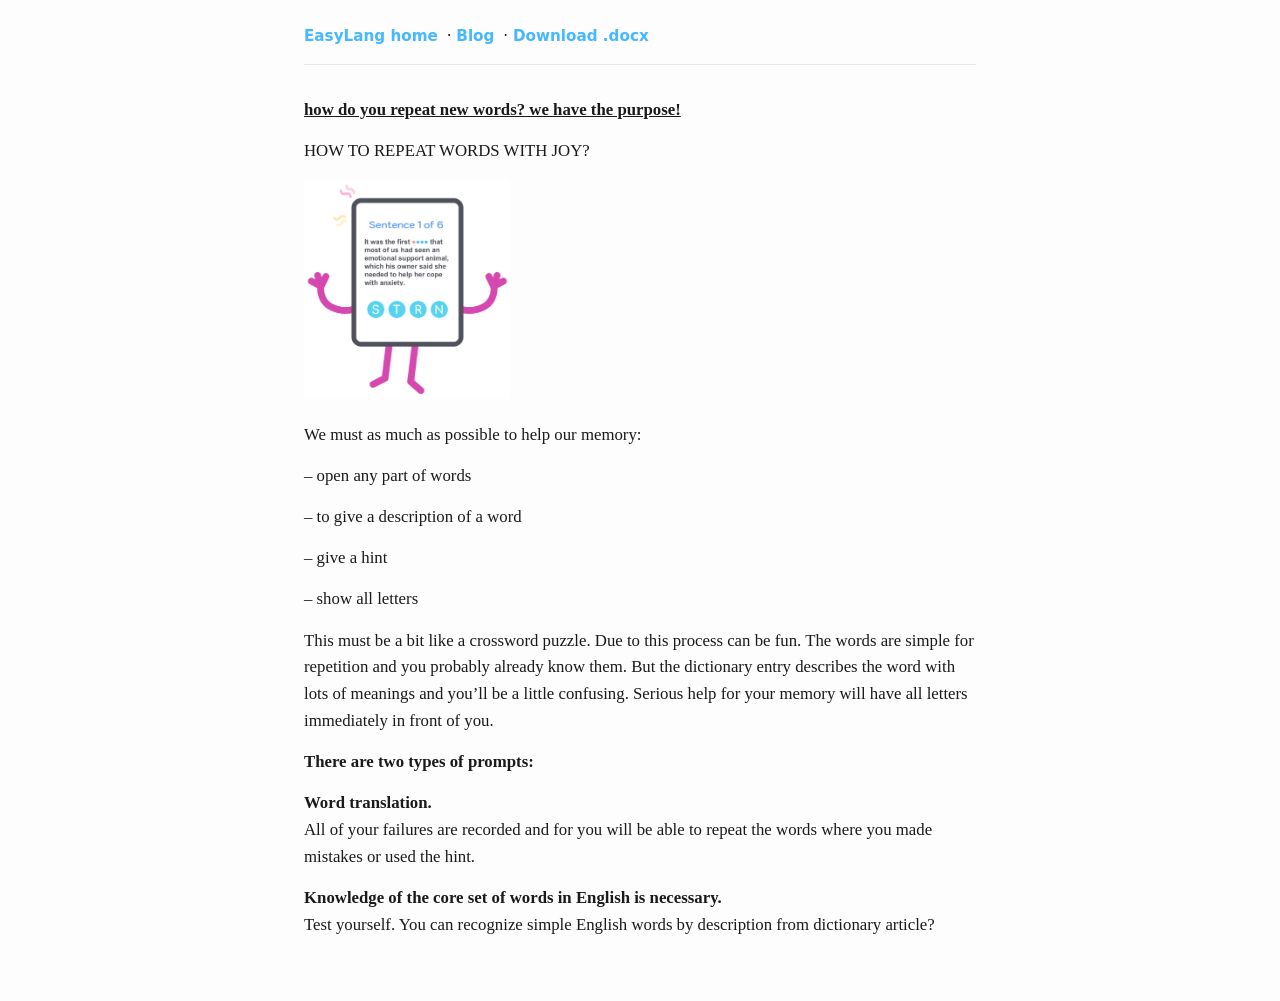
<file: blog/8-how-to-repeat-words-with-joy/index.html>
<!DOCTYPE html>
<html lang="en">
<head>
  <meta charset="UTF-8">
  <meta name="viewport" content="width=device-width, initial-scale=1.0">
  <meta name="description" content="how do you repeat new words? we have the purpose! HOW TO REPEAT WORDS WITH JOY? [http://easylang.app/blog/wp-content/uploads/2019/07/Group-9.png] We must…">
  <meta name="keywords" content="learn languages with YouTube, learn languages with Netflix, language learning, YouTube language learning, Netflix language learning, language learning app, subtitles, vocabulary, EasyLang">
  <meta name="robots" content="index,follow">
  <link rel="canonical" href="https://easylang.app/blog/8-how-to-repeat-words-with-joy/">
  <title>HOW TO REPEAT WORDS WITH JOY — EasyLang blog</title>
  <meta property="og:type" content="article">
  <meta property="og:url" content="https://easylang.app/blog/8-how-to-repeat-words-with-joy/">
  <meta property="og:title" content="HOW TO REPEAT WORDS WITH JOY — EasyLang blog">
  <meta property="og:description" content="how do you repeat new words? we have the purpose! HOW TO REPEAT WORDS WITH JOY? [http://easylang.app/blog/wp-content/uploads/2019/07/Group-9.png] We must…">
  <link rel="shortcut icon" href="../../img/logo/icon128.png" type="image/png">
  <link rel="stylesheet" href="../article.css">
</head>
<body>
  <nav class="top-nav" aria-label="Blog navigation">
    <a href="../../index.html">EasyLang home</a> ·
    <a href="../index.html">Blog</a> ·
    <a href="../blog-articles/8%20HOW%20TO%20REPEAT%20WORDS%20WITH%20JOY.docx" download>Download .docx</a>
  </nav>
  <article class="post">
<p><strong><u>how do you repeat new words? we have the
purpose!</u></strong></p>
<p>HOW TO REPEAT WORDS WITH JOY?</p>
<p><img src="./media/image1.png"
style="width:2.14394in;height:2.28205in"
alt="http://easylang.app/blog/wp-content/uploads/2019/07/Group-9.png" /></p>
<p>We must as much as possible to help our memory:</p>
<p>– open any part of words</p>
<p>– to give a description of a word</p>
<p>– give a hint</p>
<p>– show all letters</p>
<p>This must be a bit like a crossword puzzle. Due to this process can
be fun. The words are simple for repetition and you probably already
know them. But the dictionary entry describes the word with lots of
meanings and you’ll be a little confusing. Serious help for your memory
will have all letters immediately in front of you.</p>
<p><strong>There are two types of prompts:</strong></p>
<p><strong>Word translation. </strong><br />
All of your failures are recorded and for you will be able to repeat the
words where you made mistakes or used the hint.</p>
<p><strong>Knowledge of the core set of words in English is
necessary.</strong><br />
Test yourself. You can recognize simple English words by description
from dictionary article?</p>

  </article>
</body>
</html>
</file>
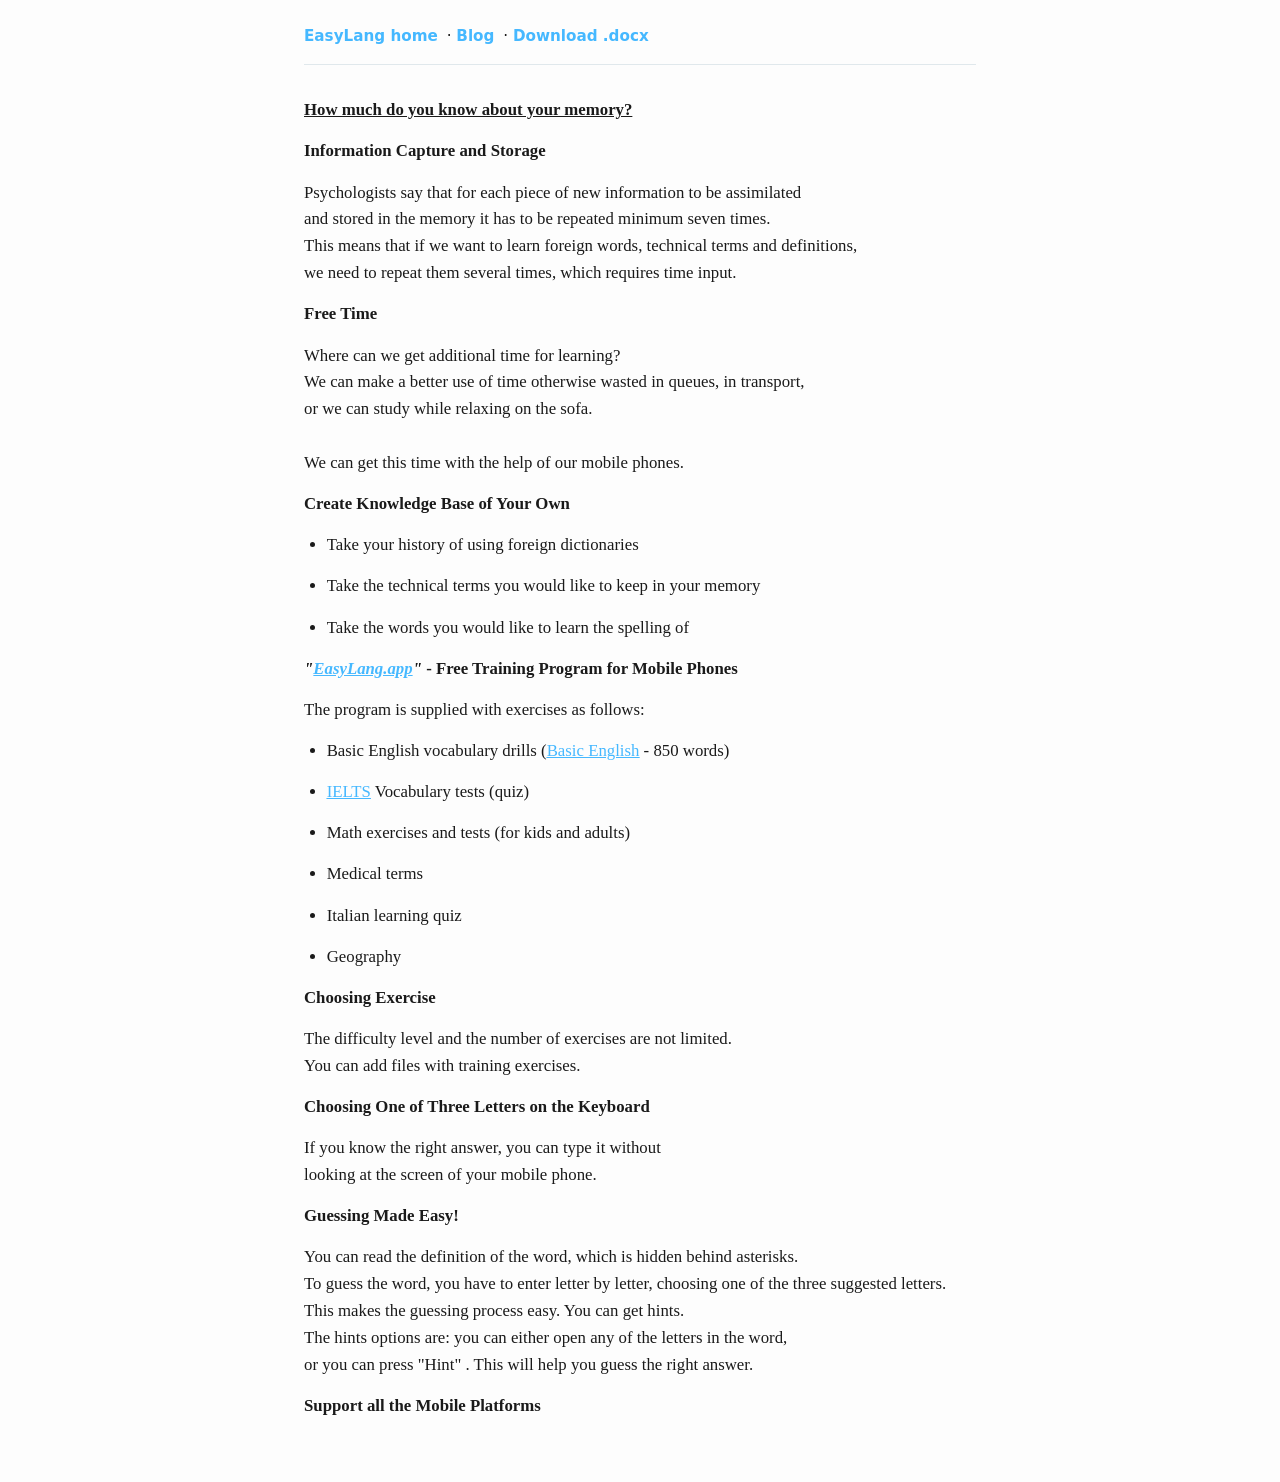
<file: blog/9-information-capture-and-storage/index.html>
<!DOCTYPE html>
<html lang="en">
<head>
  <meta charset="UTF-8">
  <meta name="viewport" content="width=device-width, initial-scale=1.0">
  <meta name="description" content="How much do you know about your memory? Information Capture and Storage Psychologists say that for each piece of new information to be assimilated and…">
  <meta name="keywords" content="learn languages with YouTube, learn languages with Netflix, language learning, YouTube language learning, Netflix language learning, language learning app, subtitles, vocabulary, EasyLang">
  <meta name="robots" content="index,follow">
  <link rel="canonical" href="https://easylang.app/blog/9-information-capture-and-storage/">
  <title>Information Capture and Storage — EasyLang blog</title>
  <meta property="og:type" content="article">
  <meta property="og:url" content="https://easylang.app/blog/9-information-capture-and-storage/">
  <meta property="og:title" content="Information Capture and Storage — EasyLang blog">
  <meta property="og:description" content="How much do you know about your memory? Information Capture and Storage Psychologists say that for each piece of new information to be assimilated and…">
  <link rel="shortcut icon" href="../../img/logo/icon128.png" type="image/png">
  <link rel="stylesheet" href="../article.css">
</head>
<body>
  <nav class="top-nav" aria-label="Blog navigation">
    <a href="../../index.html">EasyLang home</a> ·
    <a href="../index.html">Blog</a> ·
    <a href="../blog-articles/9%20Information%20Capture%20and%20Storage.docx" download>Download .docx</a>
  </nav>
  <article class="post">
<p><strong><u>How much do you know about your memory?</u></strong></p>
<p><strong>Information Capture and Storage</strong></p>
<p>Psychologists say that for each piece of new information to be
assimilated <br />
and stored in the memory it has to be repeated minimum seven
times. <br />
This means that if we want to learn foreign words, technical terms and
definitions, <br />
we need to repeat them several times, which requires time input.</p>
<p><strong>Free Time</strong></p>
<p>Where can we get additional time for learning? <br />
We can make a better use of time otherwise wasted in queues, in
transport, <br />
or we can study while relaxing on the sofa.<br />
<br />
We can get this time with the help of our mobile phones. </p>
<p><strong>Create Knowledge Base of Your Own</strong></p>
<ul>
<li><p>Take your history of using foreign dictionaries</p></li>
<li><p>Take the technical terms you would like to keep in your
memory</p></li>
<li><p>Take the words you would like to learn the spelling of</p></li>
</ul>
<p><strong><em>"<a href="https://easylang.app">EasyLang.app</a>"</em> -
Free Training Program for Mobile Phones</strong></p>
<p>The program is supplied with exercises as follows:</p>
<ul>
<li><p>Basic English vocabulary drills (<a
href="http://en.wikipedia.org/wiki/Basic_English"><u>Basic
English</u></a> - 850 words)</p></li>
<li><p><a href="http://www.ielts.org/"><u>IELTS</u></a> Vocabulary tests
(quiz)</p></li>
<li><p>Math exercises and tests (for kids and adults)</p></li>
<li><p>Medical terms</p></li>
<li><p>Italian learning quiz</p></li>
<li><p>Geography</p></li>
</ul>
<p><strong>Choosing Exercise</strong></p>
<p>The difficulty level and the number of exercises are not
limited. <br />
You can add files with training exercises. </p>
<p><strong>Choosing One of Three Letters on the Keyboard</strong></p>
<p>If you know the right answer, you can type it without <br />
looking at the screen of your mobile phone.</p>
<p><strong>Guessing Made Easy!</strong></p>
<p>You can read the definition of the word, which is hidden behind
asterisks.<br />
To guess the word, you have to enter letter by letter, choosing one of
the three suggested letters. <br />
This makes the guessing process easy. You can get hints. <br />
The hints options are: you can either open any of the letters in the
word, <br />
or you can press "Hint" . This will help you guess the right answer.</p>
<p><strong>Support all the Mobile Platforms</strong></p>

  </article>
</body>
</html>
</file>
<file: blog/article.css>
/* Shared styles for pandoc-generated article pages */
html {
	color: #1a1a1a;
	background: #fdfdfd;
}

body {
	margin: 0 auto;
	max-width: 42em;
	padding: 1.5rem 1.25rem 3rem;
	font-family: Georgia, "Times New Roman", serif;
	line-height: 1.6;
	text-rendering: optimizeLegibility;
}

.top-nav {
	font-family: system-ui, -apple-system, sans-serif;
	font-size: 0.95rem;
	margin-bottom: 2rem;
	padding-bottom: 1rem;
	border-bottom: 1px solid #e0e8ec;
}

.top-nav a {
	color: #45B8FF;
	font-weight: 600;
	text-decoration: none;
	margin-right: 0.25rem;
}

.top-nav a:hover {
	color: #215599;
	text-decoration: underline;
}

.post {
	font-size: 1.05rem;
}

.post h1,
.post h2,
.post h3,
.post h4 {
	font-family: system-ui, -apple-system, sans-serif;
	color: #215599;
	font-weight: 650;
	line-height: 1.25;
	margin-top: 1.75rem;
	margin-bottom: 0.75rem;
}

.post h1 {
	font-size: 1.85rem;
	margin-top: 0;
}

.post p {
	margin: 0.85em 0;
}

.post ul,
.post ol {
	margin: 0.85em 0;
	padding-left: 1.35em;
}

.post img {
	max-width: 100%;
	height: auto;
}

.post a {
	color: #45B8FF;
}

.post blockquote {
	margin: 1em 0;
	padding-left: 1em;
	border-left: 4px solid #45B8FF;
	color: #333;
}

@media (max-width: 600px) {
	body {
		padding: 1rem;
		font-size: 1rem;
	}

	.post h1 {
		font-size: 1.5rem;
	}
}
</file>
